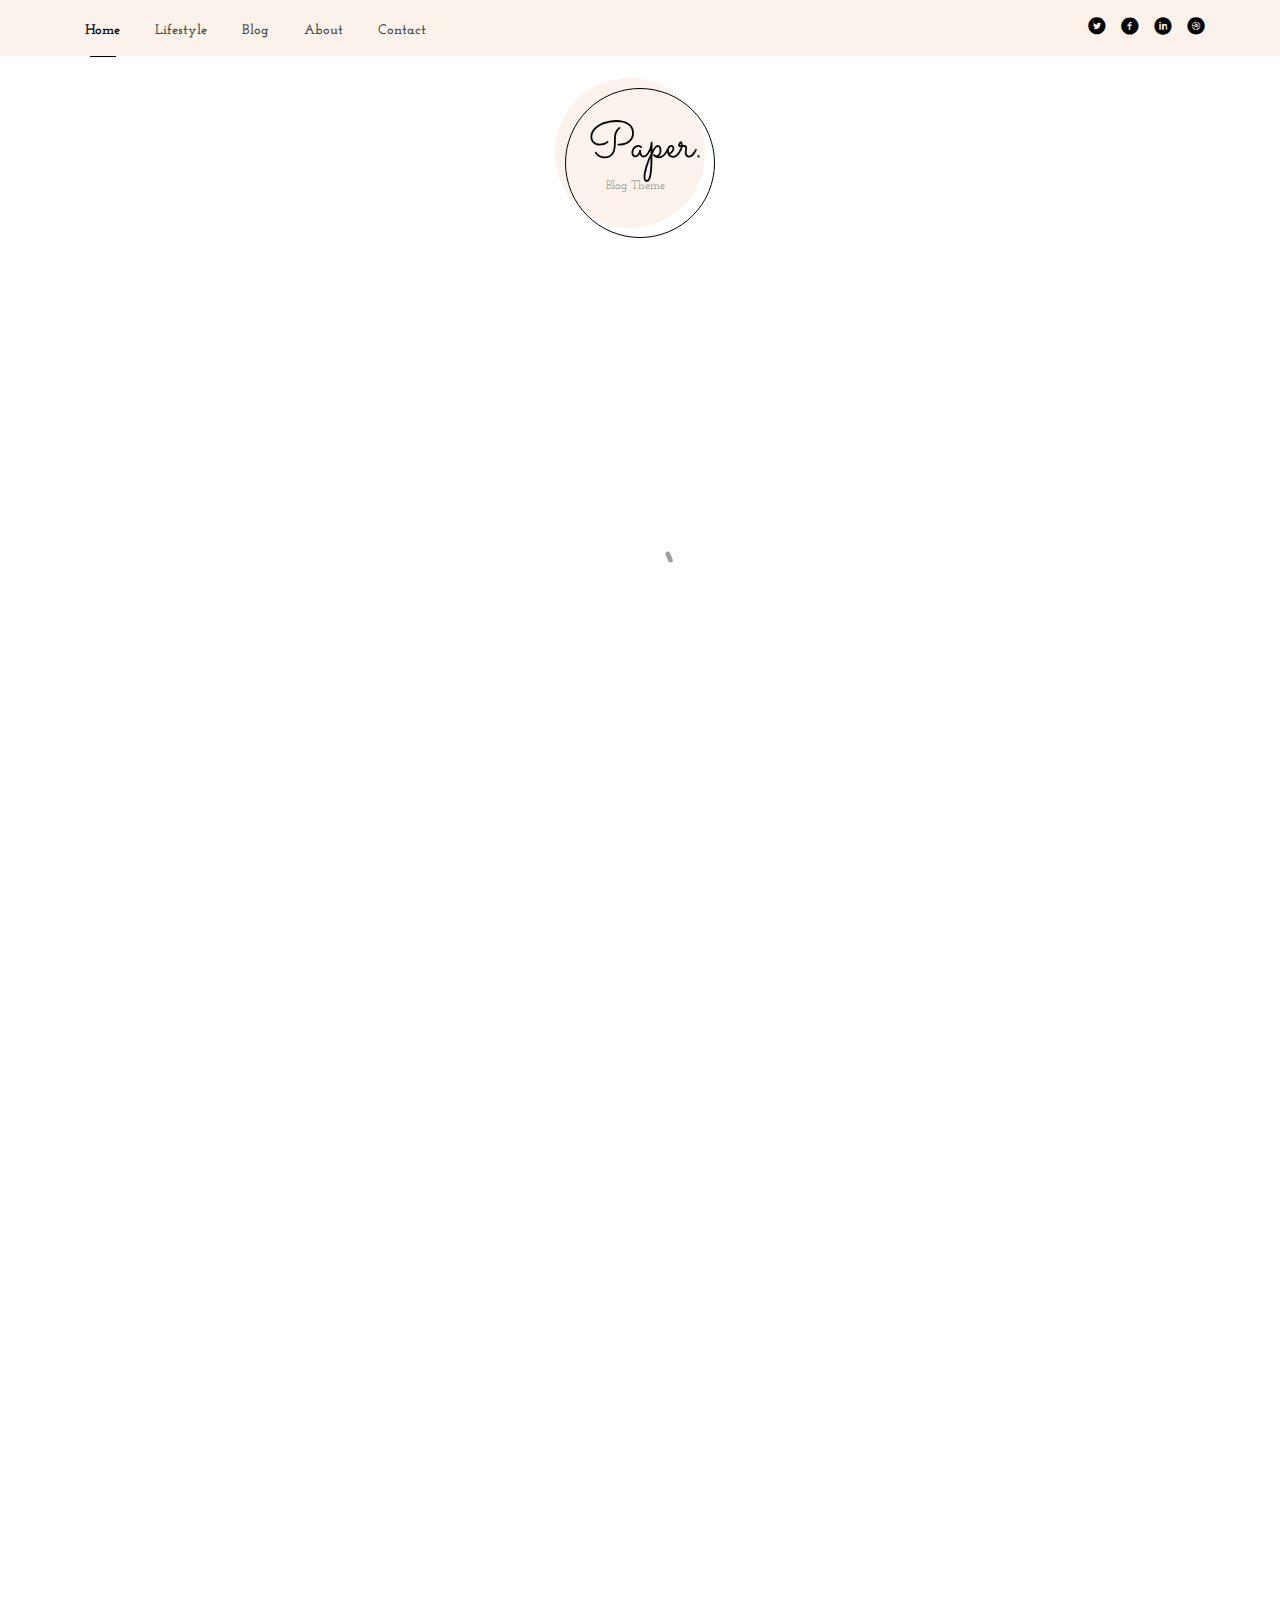
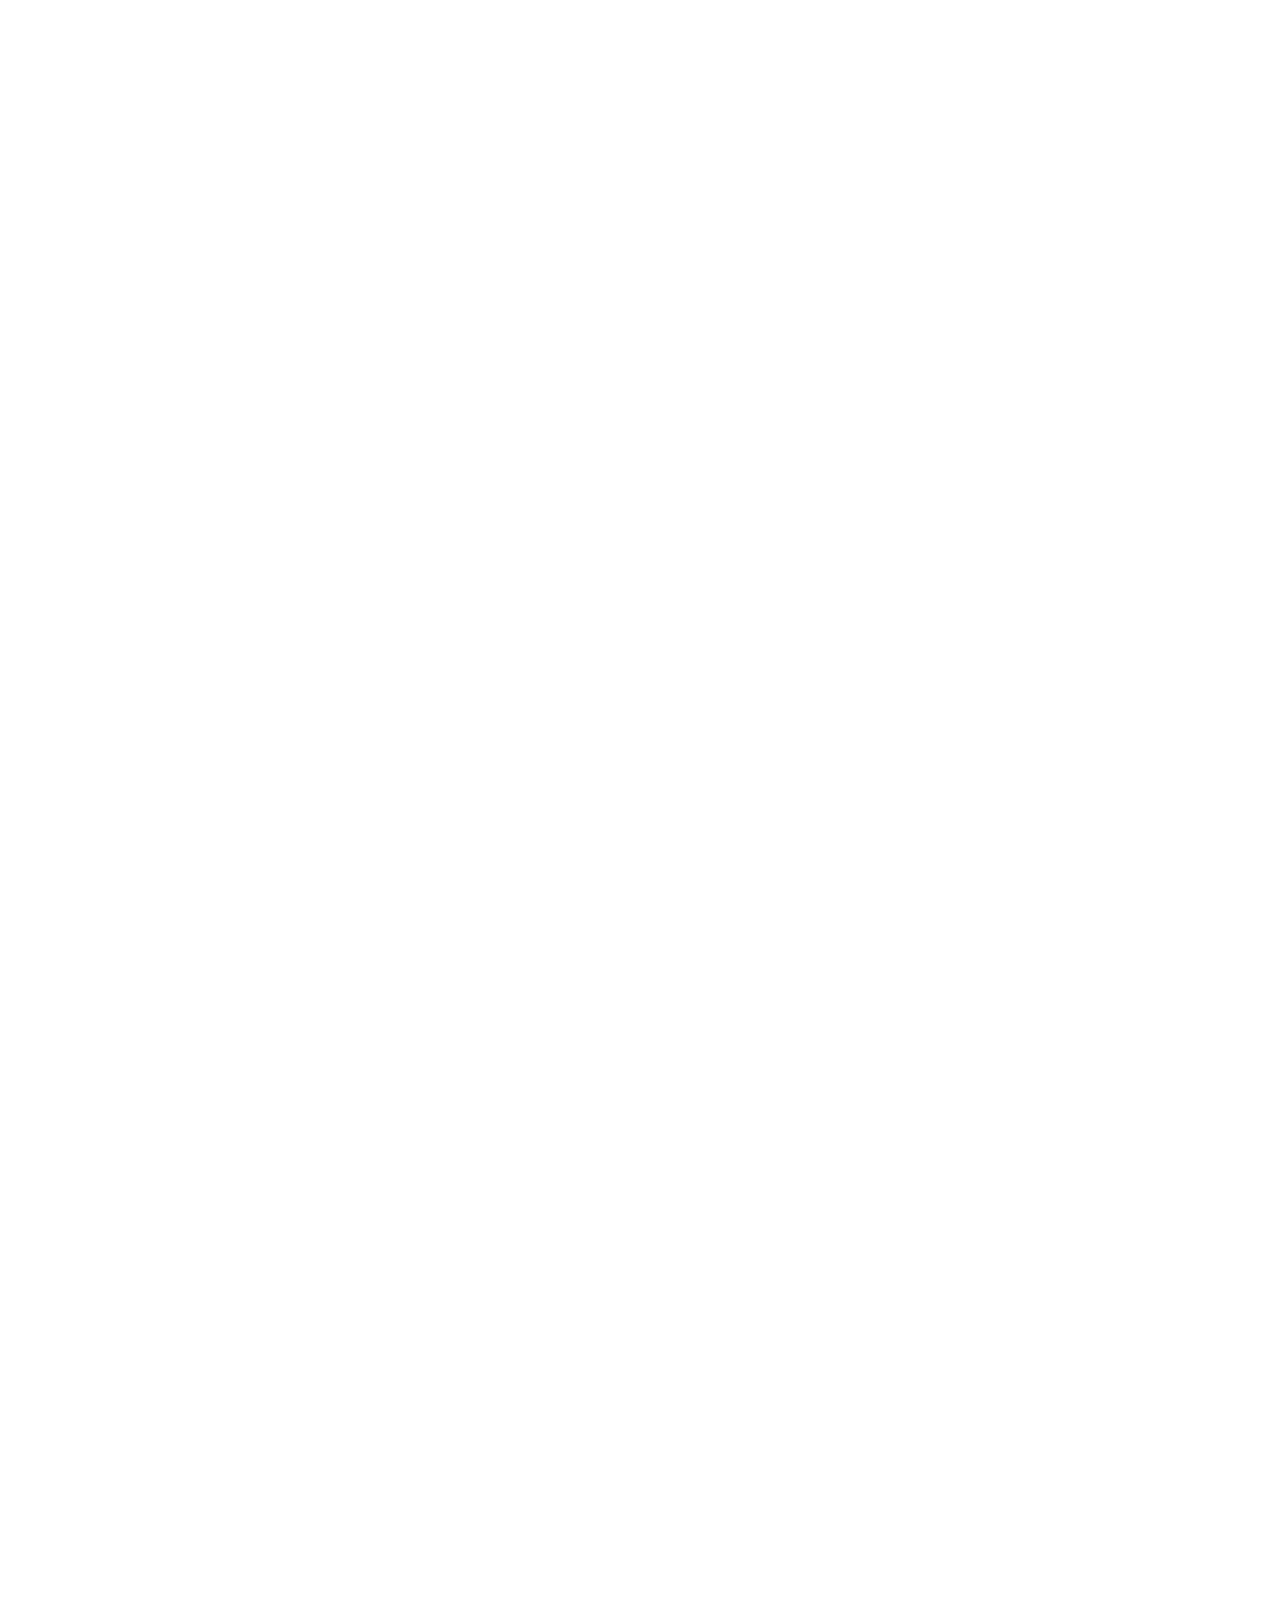
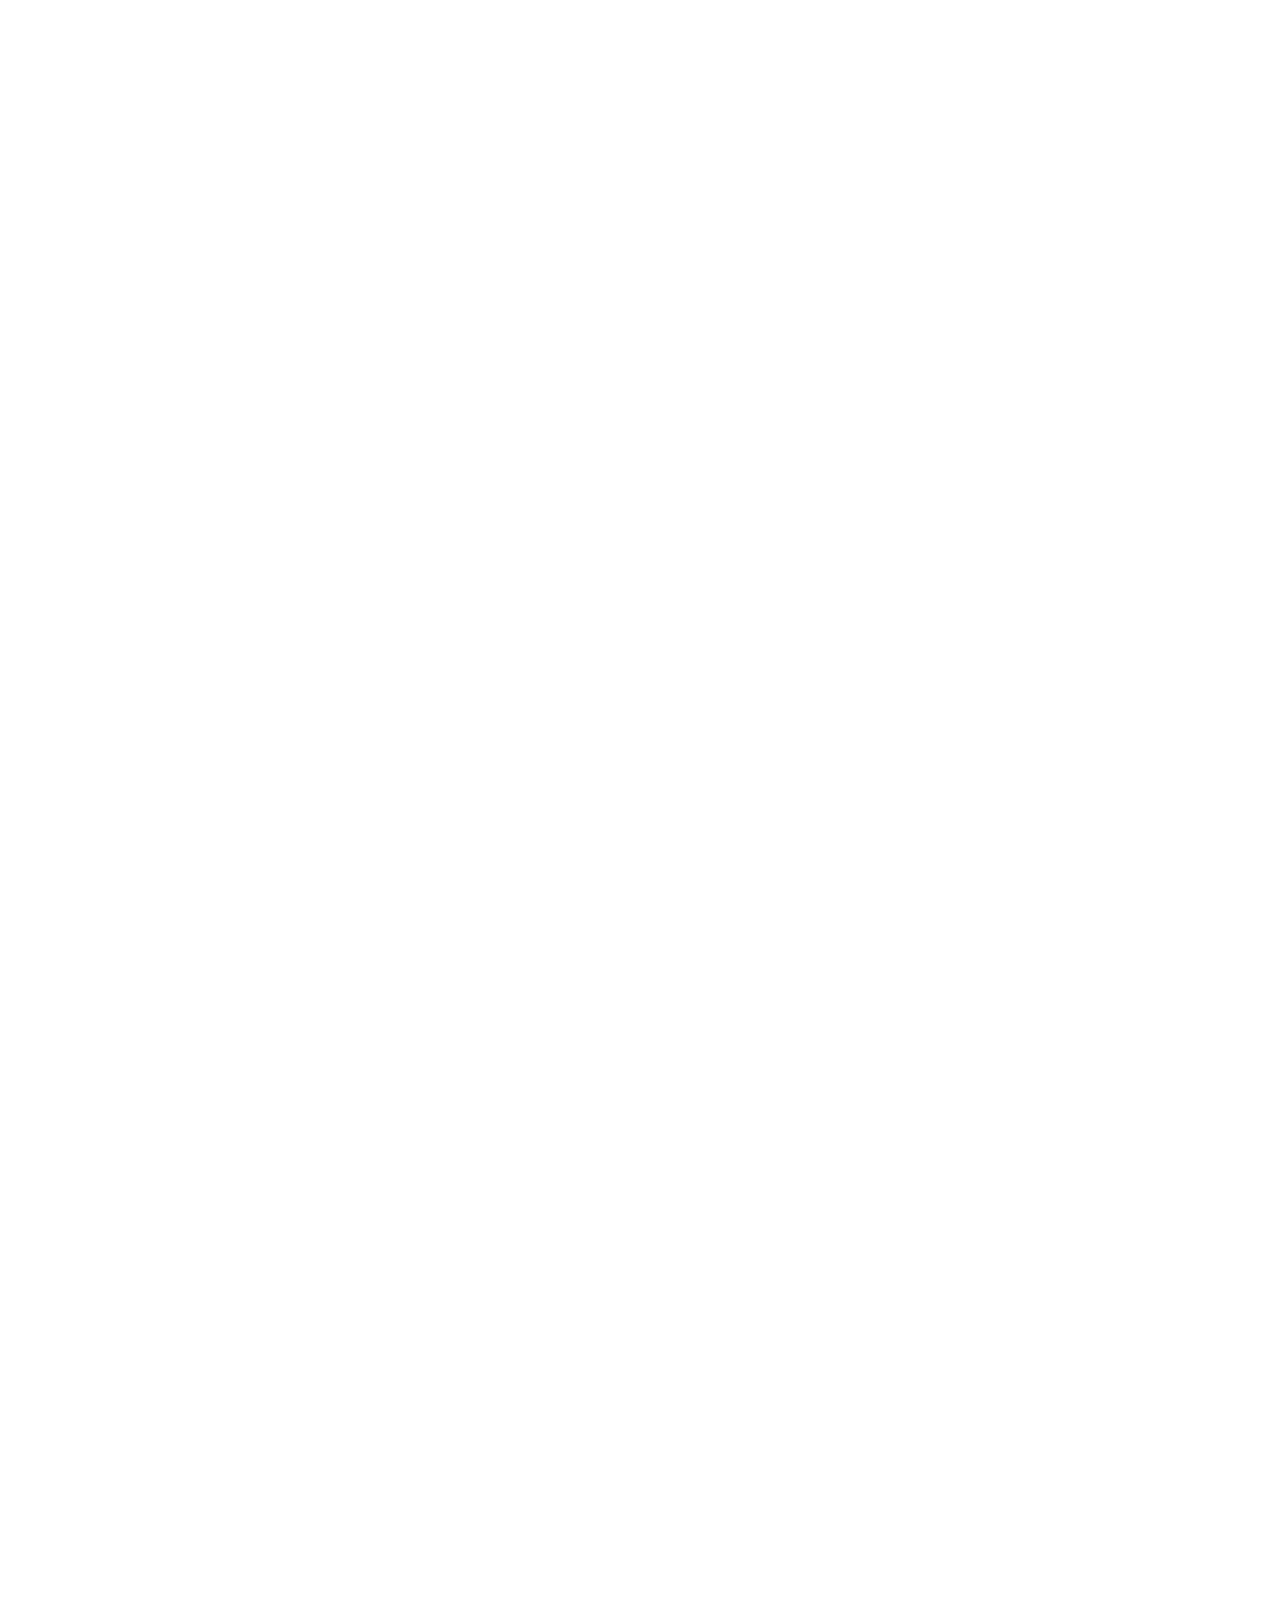
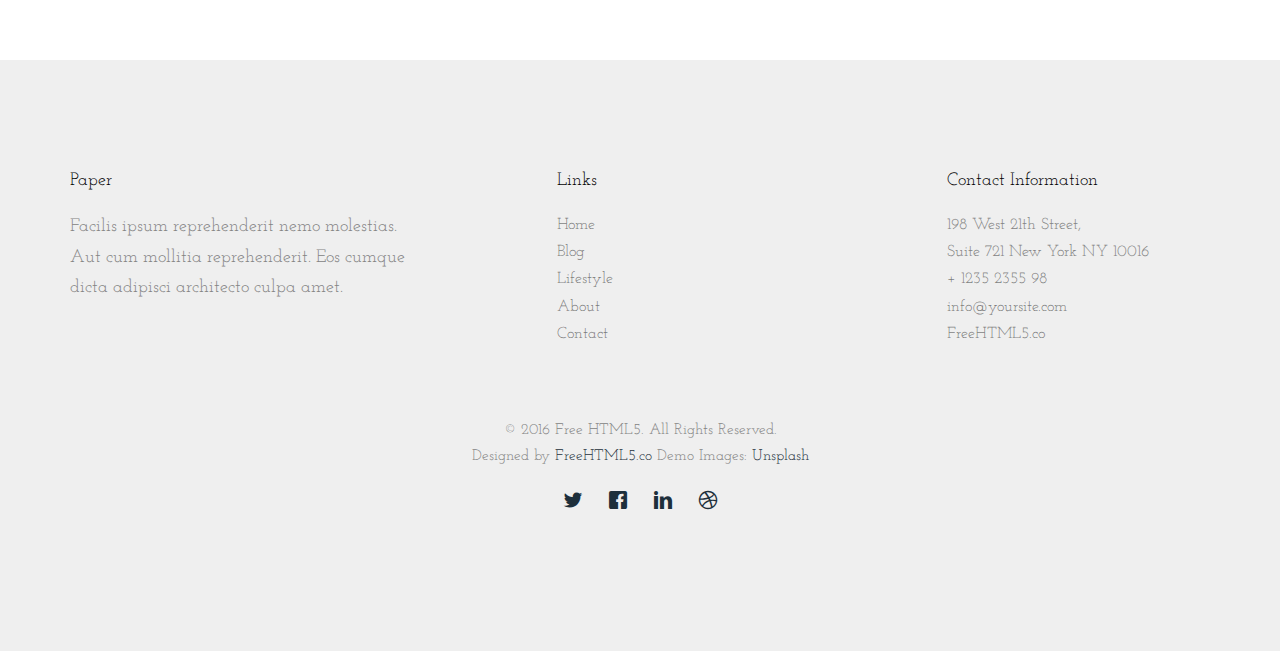
<file: paper/index.html>
<!DOCTYPE HTML>
<html>
	<head>
	<meta charset="utf-8">
	<meta http-equiv="X-UA-Compatible" content="IE=edge">
	<title>Paper &mdash; Free Website Template, Free HTML5 Template by freehtml5.co</title>
	<meta name="viewport" content="width=device-width, initial-scale=1">
	<meta name="description" content="Free HTML5 Website Template by freehtml5.co" />
	<meta name="keywords" content="free website templates, free html5, free template, free bootstrap, free website template, html5, css3, mobile first, responsive" />
	<meta name="author" content="freehtml5.co" />

	<!-- 
	//////////////////////////////////////////////////////

	FREE HTML5 TEMPLATE 
	DESIGNED & DEVELOPED by FreeHTML5.co
		
	Website: 		http://freehtml5.co/
	Email: 			info@freehtml5.co
	Twitter: 		http://twitter.com/fh5co
	Facebook: 		https://www.facebook.com/fh5co

	//////////////////////////////////////////////////////
	 -->

  	<!-- Facebook and Twitter integration -->
	<meta property="og:title" content=""/>
	<meta property="og:image" content=""/>
	<meta property="og:url" content=""/>
	<meta property="og:site_name" content=""/>
	<meta property="og:description" content=""/>
	<meta name="twitter:title" content="" />
	<meta name="twitter:image" content="" />
	<meta name="twitter:url" content="" />
	<meta name="twitter:card" content="" />

	<link href="https://fonts.googleapis.com/css?family=Josefin+Slab:400,600,700" rel="stylesheet">
	<link href="https://fonts.googleapis.com/css?family=Sacramento" rel="stylesheet">
	
	<!-- Animate.css -->
	<link rel="stylesheet" href="css/animate.css">
	<!-- Icomoon Icon Fonts-->
	<link rel="stylesheet" href="css/icomoon.css">
	<!-- Bootstrap  -->
	<link rel="stylesheet" href="css/bootstrap.css">

	<!-- Magnific Popup -->
	<link rel="stylesheet" href="css/magnific-popup.css">

	<!-- Flexslider  -->
	<link rel="stylesheet" href="css/flexslider.css">

	<!-- Theme style  -->
	<link rel="stylesheet" href="css/style.css">

	<!-- Modernizr JS -->
	<script src="js/modernizr-2.6.2.min.js"></script>
	<!-- FOR IE9 below -->
	<!--[if lt IE 9]>
	<script src="js/respond.min.js"></script>
	<![endif]-->

	</head>
	<body>
		
	<div class="fh5co-loader"></div>
	
	<div id="page">
	<nav class="fh5co-nav" role="navigation">
		<div class="container-fluid">
			<div class="row">
				<div class="top-menu">
					<div class="container">
						<div class="row">
							<div class="col-sm-7 text-left menu-1">
								<ul>
									<li class="active"><a href="index.html">Home</a></li>
									<li><a href="blog.html">Lifestyle</a></li>
									<li class="has-dropdown">
										<a href="blog.html">Blog</a>
										<ul class="dropdown">
											<li><a href="#">Web Design</a></li>
											<li><a href="#">eCommerce</a></li>
											<li><a href="#">Branding</a></li>
											<li><a href="#">API</a></li>
										</ul>
									</li>
									<li><a href="about.html">About</a></li>
									<li><a href="contact.html">Contact</a></li>
								</ul>
							</div>
							<div class="col-sm-5">
								<ul class="fh5co-social-icons">
									<li><a href="#"><i class="icon-twitter-with-circle"></i></a></li>
									<li><a href="#"><i class="icon-facebook-with-circle"></i></a></li>
									<li><a href="#"><i class="icon-linkedin-with-circle"></i></a></li>
									<li><a href="#"><i class="icon-dribbble-with-circle"></i></a></li>
								</ul>
							</div>
						</div>
					</div>
				</div>
			</div>
			<div class="row">
				<div class="col-xs-12 text-center menu-2">
					<div id="fh5co-logo">
						<h1>
							<a href="index.html">
							Paper<span>.</span>
							<small>Blog Theme</small>
							</a>
						</h1>
					</div>
				</div>
			</div>
		</div>
	</nav>

	<aside id="fh5co-hero">
		<div class="container">
			<div class="row">
				<div class="col-md-8">
					<div class="flexslider animate-box">
						<ul class="slides">
					   	<li style="background-image: url(images/img_bg_1.jpg);">
					   		<div class="overlay-gradient"></div>
					   		<div class="container-fluid">
					   			<div class="row">
						   			<div class="col-md-10 col-md-offset-1 slider-text">
						   				<div class="slider-text-inner">
						   					<h1>Not Every Project Needs To Be Perfect</h1>
												<h2>Free html5 templates Made by <a href="http://freehtml5.co/" target="_blank">freehtml5.co</a></h2>
												<p class="ct"><a href="#">Learn More <i class="icon-arrow-right"></i></a></p>
						   				</div>
						   			</div>
						   		</div>
					   		</div>
					   	</li>
					   	<li style="background-image: url(images/img_bg_2.jpg);">
					   		<div class="overlay-gradient"></div>
					   		<div class="container-fluid">
					   			<div class="row">
						   			<div class="col-md-10 col-md-offset-1 slider-text">
						   				<div class="slider-text-inner">
						   					<h1>Minimal &amp; Clean Blog WordPress</h1>
												<h2>Free html5 templates Made by <a href="http://freehtml5.co/" target="_blank">freehtml5.co</a></h2>
												<p class="ct"><a href="#">Learn More <i class="icon-arrow-right"></i></a></p>
						   				</div>
						   			</div>
						   		</div>
					   		</div>
					   	</li>
					   	<li style="background-image: url(images/img_bg_3.jpg);">
					   		<div class="overlay-gradient"></div>
					   		<div class="container-fluid">
					   			<div class="row">
						   			<div class="col-md-10 col-md-offset-1 slider-text">
						   				<div class="slider-text-inner">
						   					<h1>What Would You Like To Learn?</h1>
												<h2>Free html5 templates Made by <a href="http://freehtml5.co/" target="_blank">freehtml5.co</a></h2>
												<p class="ct"><a href="#">Learn More <i class="icon-arrow-right"></i></a></p>
						   				</div>
						   			</div>
						   		</div>
					   		</div>
					   	</li>		   	
					  	</ul>
				  	</div>
				</div>
				<div class="col-md-4">
					<a href="#" class="featured text-center animate-box" style="background-image: url(images/img_bg_3.jpg);">
						<div class="desc">
							<span class="date">Dec 25, 2016</span>
							<h3>Every Start has an End</h3>
							<span class="category">Inspirational</span>
						</div>
					</a>
					<a href="#" class="featured text-center animate-box" style="background-image: url(images/img_bg_2.jpg);">
						<div class="desc">
							<span class="date">Dec 25, 2016</span>
							<h3>Most Beautiful Website in 2016</h3>
							<span class="category">Inspirational</span>
						</div>
					</a>
				</div>
			</div>
		</div>
	</aside>

	<div id="fh5co-blog-popular">
		<div class="container">
			<div class="row animate-box">
				<div class="col-md-12 col-md-offset-0 text-center fh5co-heading">
					<h2><span>Popular Post</span></h2>
				</div>
			</div>
			<div class="row">
				<div class="col-md-3">
					<div class="fh5co-blog animate-box">
						<a href="#"><img class="img-responsive" src="images/blog-1.jpg" alt=""></a>
						<div class="blog-text">
							<h3><a href="#">Conquer The World</a></h3>
						</div> 
					</div>
				</div>
				<div class="col-md-3">
					<div class="fh5co-blog animate-box">
						<a href="#"><img class="img-responsive" src="images/blog-2.jpg" alt=""></a>
						<div class="blog-text">
							<h3><a href="#">List Minimal Design</a></h3>
						</div> 
					</div>
				</div>
				<div class="col-md-3">
					<div class="fh5co-blog animate-box">
						<a href="#"><img class="img-responsive" src="images/blog-1.jpg" alt=""></a>
						<div class="blog-text">
							<h3><a href="#">Modeling Spotted</a></h3>
						</div> 
					</div>
				</div>
				<div class="col-md-3">
					<div class="fh5co-blog animate-box">
						<a href="#"><img class="img-responsive" src="images/blog-2.jpg" alt=""></a>
						<div class="blog-text">
							<h3><a href="#">Around The World</a></h3>
						</div> 
					</div>
				</div>
			</div>
		</div>
	</div>

	<div id="fh5co-content">
		<div class="container">
			<div class="row">
				<div class="col-md-9 col-padded-right">
					<div class="row">
						<div class="col-md-12">
							<div class="fh5co-blog animate-box">
								<div class="title title-pin text-center">
									<span class="posted-on">Nov. 15th 2016</span>
									<h3><a href="#">Modeling &amp; Stylist in USA</a></h3>
									<span class="category">Lifestyle</span>
								</div>
								<a href="#"><img class="img-responsive" src="images/blog-1.jpg" alt=""></a>
								<div class="blog-text text-center">
									<p>Far far away, behind the word mountains, far from the countries Vokalia and Consonantia, there live the blind texts. Dignissimos asperiores vitae velit veniam totam fuga molestias accusamus alias autem provident. Odit ab aliquam dolor eius. Dignissimos asperiores vitae velit veniam totam fuga molestias accusamus alias autem provident. Odit ab aliquam dolor eius.</p>
									<ul class="fh5co-social-icons">
										<li>Share:</li>
										<li><a href="#"><i class="icon-twitter-with-circle"></i></a></li>
										<li><a href="#"><i class="icon-facebook-with-circle"></i></a></li>
										<li><a href="#"><i class="icon-linkedin-with-circle"></i></a></li>
										<li><a href="#"><i class="icon-dribbble-with-circle"></i></a></li>
									</ul>
								</div> 
							</div>
						</div>
						<div class="col-md-6">
							<div class="fh5co-blog animate-box">
								<div class="title text-center">
									<span class="posted-on">Nov. 15th 2016</span>
									<h3><a href="#">Modeling &amp; Stylist in USA</a></h3>
									<span class="category">Lifestyle</span>
								</div>
								<a href="#"><img class="img-responsive" src="images/blog-2.jpg" alt=""></a>
								<div class="blog-text text-center">
									<p>Far far away, behind the word mountains, far from the countries Vokalia and Consonantia, there live the blind texts.</p>
									<ul class="fh5co-social-icons">
										<li>Share:</li>
										<li><a href="#"><i class="icon-twitter-with-circle"></i></a></li>
										<li><a href="#"><i class="icon-facebook-with-circle"></i></a></li>
										<li><a href="#"><i class="icon-linkedin-with-circle"></i></a></li>
										<li><a href="#"><i class="icon-dribbble-with-circle"></i></a></li>
									</ul>
								</div> 
							</div>
						</div>
						<div class="col-md-6">
							<div class="fh5co-blog animate-box">
								<div class="title text-center">
									<span class="posted-on">Nov. 15th 2016</span>
									<h3><a href="#">Modeling &amp; Stylist in USA</a></h3>
									<span class="category">Lifestyle</span>
								</div>
								<a href="#"><img class="img-responsive" src="images/blog-1.jpg" alt=""></a>
								<div class="blog-text text-center">
									<p>Far far away, behind the word mountains, far from the countries Vokalia and Consonantia, there live the blind texts.</p>
									<ul class="fh5co-social-icons">
										<li>Share:</li>
										<li><a href="#"><i class="icon-twitter-with-circle"></i></a></li>
										<li><a href="#"><i class="icon-facebook-with-circle"></i></a></li>
										<li><a href="#"><i class="icon-linkedin-with-circle"></i></a></li>
										<li><a href="#"><i class="icon-dribbble-with-circle"></i></a></li>
									</ul>
								</div> 
							</div>
						</div>
						<div class="col-md-6">
							<div class="fh5co-blog animate-box">
								<div class="title text-center">
									<span class="posted-on">Nov. 15th 2016</span>
									<h3><a href="#">Modeling &amp; Stylist in USA</a></h3>
									<span class="category">Lifestyle</span>
								</div>
								<a href="#"><img class="img-responsive" src="images/blog-2.jpg" alt=""></a>
								<div class="blog-text text-center">
									<p>Far far away, behind the word mountains, far from the countries Vokalia and Consonantia, there live the blind texts.</p>
									<ul class="fh5co-social-icons">
										<li>Share:</li>
										<li><a href="#"><i class="icon-twitter-with-circle"></i></a></li>
										<li><a href="#"><i class="icon-facebook-with-circle"></i></a></li>
										<li><a href="#"><i class="icon-linkedin-with-circle"></i></a></li>
										<li><a href="#"><i class="icon-dribbble-with-circle"></i></a></li>
									</ul>
								</div> 
							</div>
						</div>
						<div class="col-md-6">
							<div class="fh5co-blog animate-box">
								<div class="title text-center">
									<span class="posted-on">Nov. 15th 2016</span>
									<h3><a href="#">Modeling &amp; Stylist in USA</a></h3>
									<span class="category">Lifestyle</span>
								</div>
								<a href="#"><img class="img-responsive" src="images/blog-1.jpg" alt=""></a>
								<div class="blog-text text-center">
									<p>Far far away, behind the word mountains, far from the countries Vokalia and Consonantia, there live the blind texts.</p>
									<ul class="fh5co-social-icons">
										<li>Share:</li>
										<li><a href="#"><i class="icon-twitter-with-circle"></i></a></li>
										<li><a href="#"><i class="icon-facebook-with-circle"></i></a></li>
										<li><a href="#"><i class="icon-linkedin-with-circle"></i></a></li>
										<li><a href="#"><i class="icon-dribbble-with-circle"></i></a></li>
									</ul>
								</div> 
							</div>
						</div>
					</div>
				</div>
				
				<aside id="sidebar">
					<div class="col-md-3">
						<div class="side animate-box">
							<div class="col-md-12 col-md-offset-0 text-center fh5co-heading fh5co-heading-sidebar">
								<h2><span>About Me</span></h2>
							</div>
							<div class="fh5co-staff">
								<img src="images/user-2.jpg" alt="Free HTML5 Templates by FreeHTML5.co">
								<h3>Jean Smith</h3>
								<strong class="role">CEO, Founder</strong>
								<p>Quos quia provident conse culpa facere ratione maxime commodi voluptates id repellat velit eaque aspernatur expedita.</p>
								<ul class="fh5co-social-icons">
									<li><a href="#"><i class="icon-facebook"></i></a></li>
									<li><a href="#"><i class="icon-twitter"></i></a></li>
									<li><a href="#"><i class="icon-dribbble"></i></a></li>
									<li><a href="#"><i class="icon-github"></i></a></li>
								</ul>
							</div>
						</div>
						<div class="side animate-box">
							<div class="col-md-12 col-md-offset-0 text-center fh5co-heading fh5co-heading-sidebar">
								<h2><span>Latest Posts</span></h2>
							</div>
							<div class="blog-entry">
								<a href="#">
									<img src="images/blog-1.jpg" class="img-responsive" alt="">
									<div class="desc">
										<span class="date">Dec. 25, 2016</span>
										<h3>Most Beautiful Site in 2016</h3>
									</div>
								</a>
							</div>
							<div class="blog-entry">
								<a href="#">
									<img src="images/blog-2.jpg" class="img-responsive" alt="">
									<div class="desc">
										<span class="date">Dec. 25, 2016</span>
										<h3>Most Beautiful Site in 2016</h3>
									</div>
								</a>
							</div>
							<div class="blog-entry">
								<a href="#">
									<img src="images/blog-1.jpg" class="img-responsive" alt="">
									<div class="desc">
										<span class="date">Dec. 25, 2016</span>
										<h3>Most Beautiful Site in 2016</h3>
									</div>
								</a>
							</div>
						</div>
						<div class="side animate-box">
							<div class="col-md-12 col-md-offset-0 text-center fh5co-heading fh5co-heading-sidebar">
								<h2><span>Category</span></h2>
							</div>
							<ul class="category">
								<li><a href="#"><i class="icon-check"></i>Lifestyle</a></li>
								<li><a href="#"><i class="icon-check"></i>Web Development</a></li>
								<li><a href="#"><i class="icon-check"></i>Web Design</a></li>
								<li><a href="#"><i class="icon-check"></i>Nature</a></li>
								<li><a href="#"><i class="icon-check"></i>Life</a></li>
								<li><a href="#"><i class="icon-check"></i>Entertainment</a></li>
							</ul>
						</div>
						<div class="side animate-box">
							<div class="col-md-12 col-md-offset-0 text-center fh5co-heading fh5co-heading-sidebar">
								<h2><span>Intagram</span></h2>
							</div>
							<div class="row">
								<div class="col-md-12">
									<div class="insta" style="background-image: url(images/insta-1.jpg);">
										
									</div>
								</div>
							</div>
						</div>
					</div>
				</aside>

			</div>
		</div>
	</div>

	<div id="fh5co-instagram">
		<div class="container">
			<div class="row animate-box">
				<div class="col-md-12 col-md-offset-0 text-center fh5co-heading">
					<h2><span>Instagram Posts</span></h2>
				</div>
			</div>
		</div>
		<div class="row">
			<div class="col-md-3 nopadding animate-box" data-animate-effect="fadeIn">
				<div class="insta" style="background-image: url(images/insta-1.jpg);"></div>
			</div>
			<div class="col-md-3 nopadding animate-box" data-animate-effect="fadeIn">
				<div class="insta" style="background-image: url(images/insta-2.jpg);"></div>
			</div>
			<div class="col-md-3 nopadding animate-box" data-animate-effect="fadeIn">
				<div class="insta" style="background-image: url(images/insta-3.jpg);"></div>
			</div>
			<div class="col-md-3 nopadding animate-box" data-animate-effect="fadeIn">
				<div class="insta" style="background-image: url(images/insta-4.jpg);"></div>
			</div>
		</div>
	</div>

	<footer id="fh5co-footer" role="contentinfo">
		<div class="container">
			<div class="row row-pb-md">
				<div class="col-md-4 fh5co-widget">
					<h4>Paper</h4>
					<p>Facilis ipsum reprehenderit nemo molestias. Aut cum mollitia reprehenderit. Eos cumque dicta adipisci architecto culpa amet.</p>
				</div>
				<div class="col-md-4 col-md-push-1">
					<h4>Links</h4>
					<ul class="fh5co-footer-links">
						<li><a href="#">Home</a></li>
						<li><a href="#">Blog</a></li>
						<li><a href="#">Lifestyle</a></li>
						<li><a href="#">About</a></li>
						<li><a href="#">Contact</a></li>
					</ul>
				</div>

				<div class="col-md-4 col-md-push-1">
					<h4>Contact Information</h4>
					<ul class="fh5co-footer-links">
						<li>198 West 21th Street, <br> Suite 721 New York NY 10016</li>
						<li><a href="tel://1234567920">+ 1235 2355 98</a></li>
						<li><a href="mailto:info@yoursite.com">info@yoursite.com</a></li>
						<li><a href="http://freehtml5.co">FreeHTML5.co</a></li>
					</ul>
				</div>

			</div>

			<div class="row copyright">
				<div class="col-md-12 text-center">
					<p>
						<small class="block">&copy; 2016 Free HTML5. All Rights Reserved.</small> 
						<small class="block">Designed by <a href="http://freehtml5.co/" target="_blank">FreeHTML5.co</a> Demo Images: <a href="http://unsplash.co/" target="_blank">Unsplash</a></small>
					</p>
					<p>
						<ul class="fh5co-social-icons">
							<li><a href="#"><i class="icon-twitter"></i></a></li>
							<li><a href="#"><i class="icon-facebook"></i></a></li>
							<li><a href="#"><i class="icon-linkedin"></i></a></li>
							<li><a href="#"><i class="icon-dribbble"></i></a></li>
						</ul>
					</p>
				</div>
			</div>

		</div>
	</footer>
	</div>

	<div class="gototop js-top">
		<a href="#" class="js-gotop"><i class="icon-arrow-up"></i></a>
	</div>
	
	<!-- jQuery -->
	<script src="js/jquery.min.js"></script>
	<!-- jQuery Easing -->
	<script src="js/jquery.easing.1.3.js"></script>
	<!-- Bootstrap -->
	<script src="js/bootstrap.min.js"></script>
	<!-- Waypoints -->
	<script src="js/jquery.waypoints.min.js"></script>
	<!-- Flexslider -->
	<script src="js/jquery.flexslider-min.js"></script>
	<!-- Magnific Popup -->
	<script src="js/jquery.magnific-popup.min.js"></script>
	<script src="js/magnific-popup-options.js"></script>
	<!-- Main -->
	<script src="js/main.js"></script>

	</body>
</html>
</file>
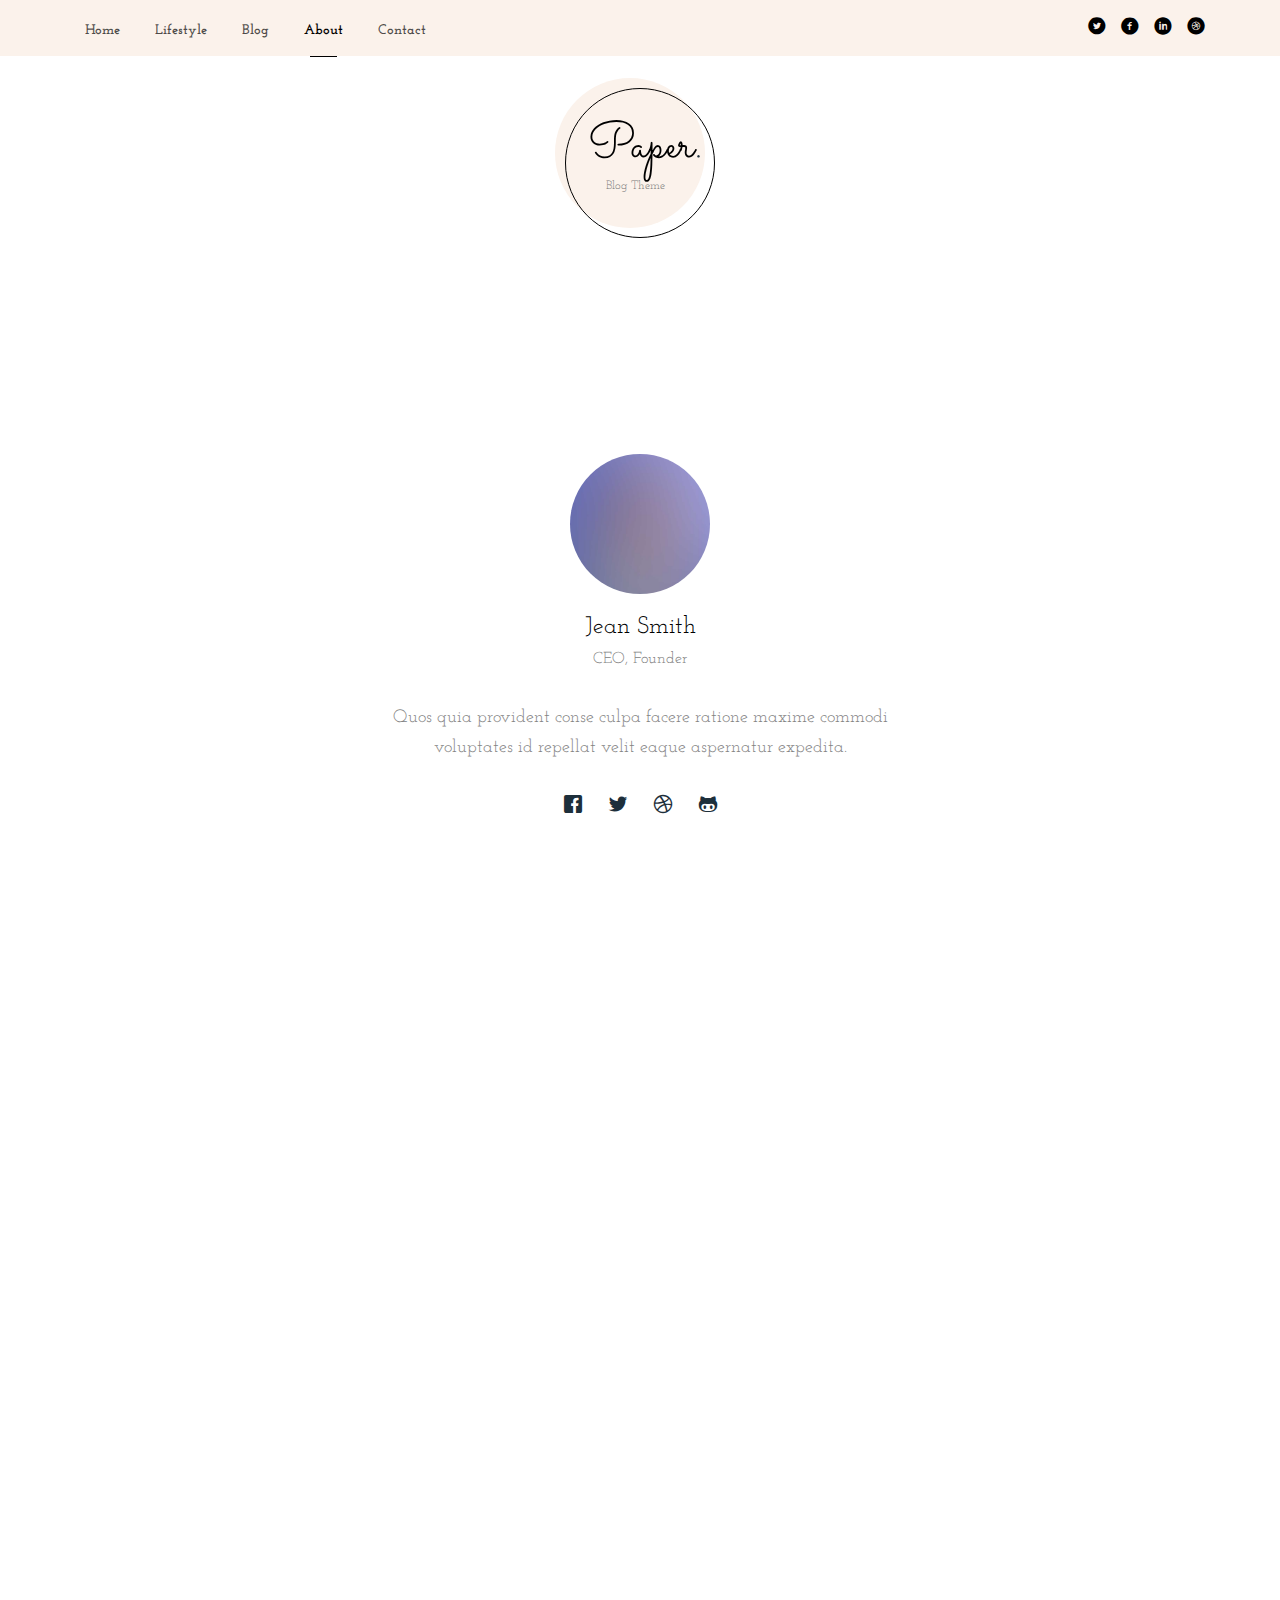
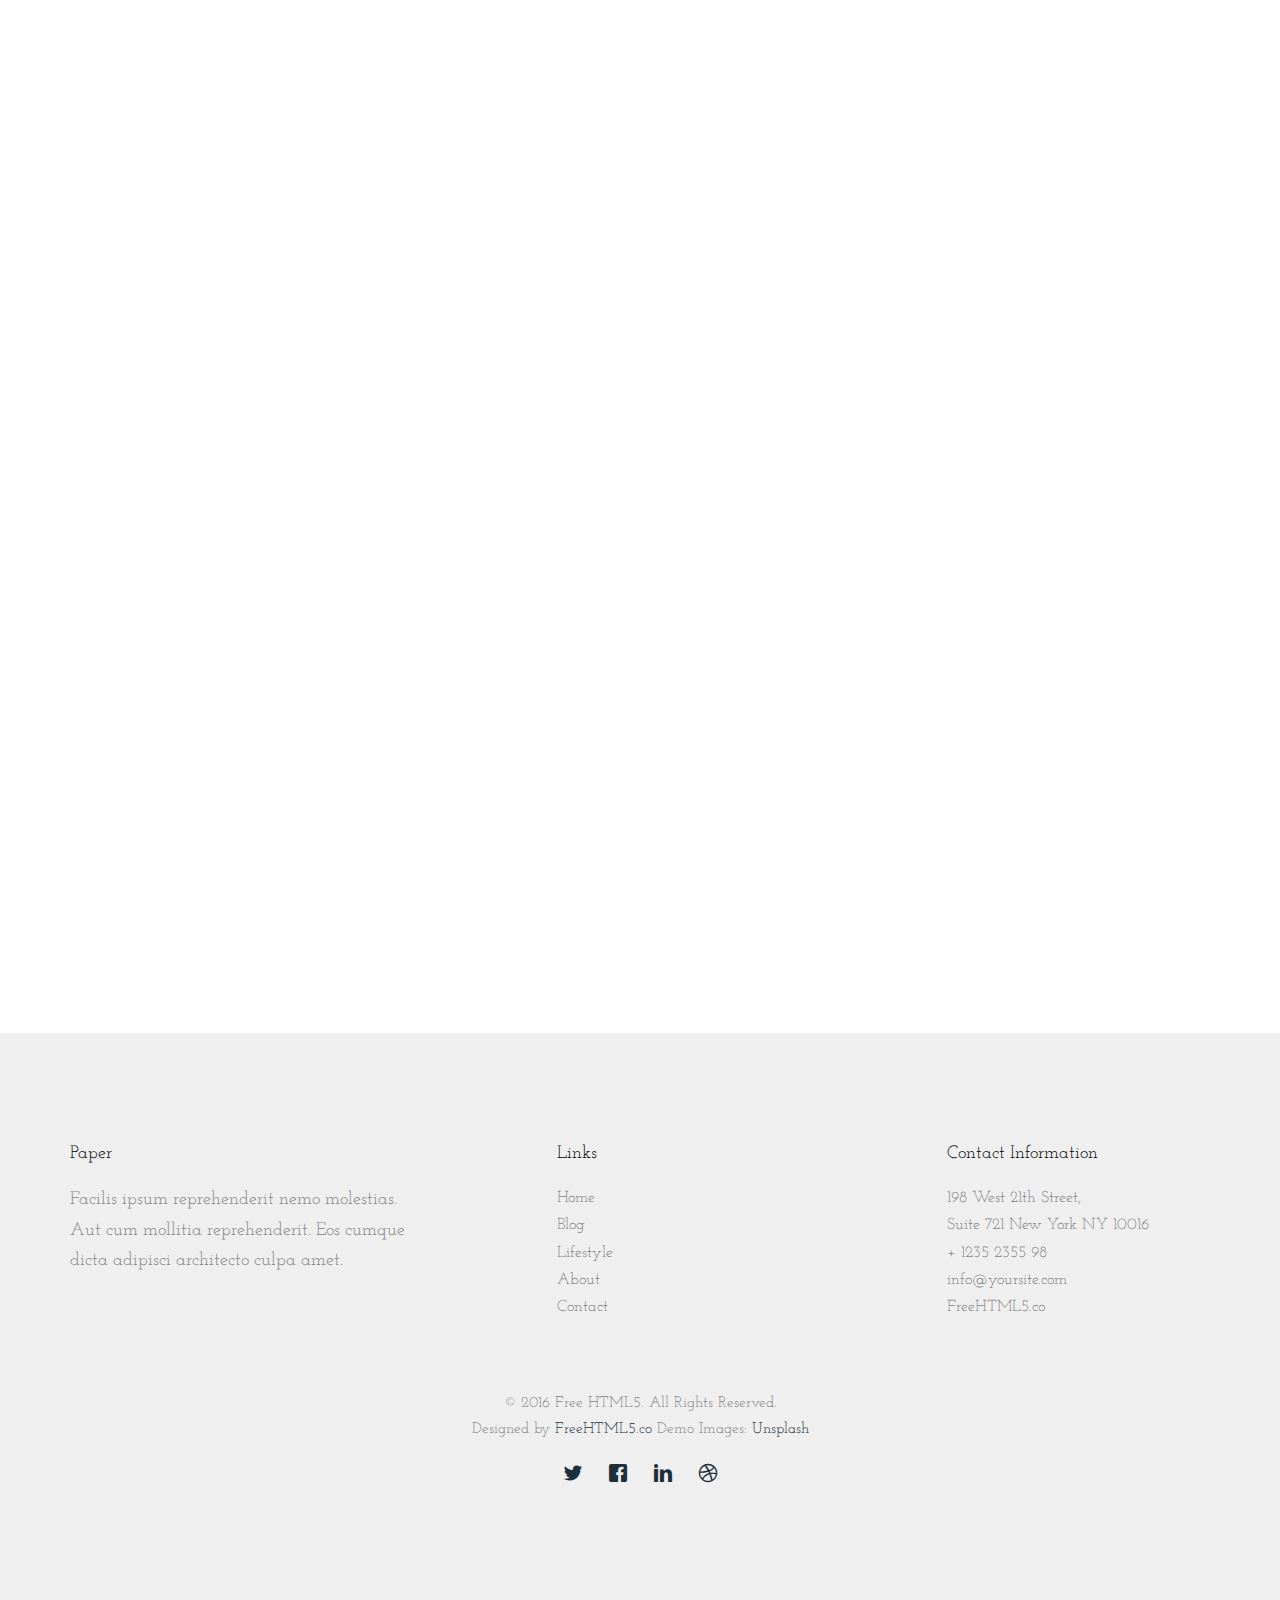
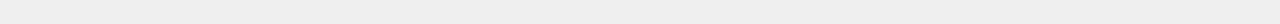
<file: paper/about.html>
<!DOCTYPE HTML>
<html>
	<head>
	<meta charset="utf-8">
	<meta http-equiv="X-UA-Compatible" content="IE=edge">
	<title>Paper &mdash; Free Website Template, Free HTML5 Template by freehtml5.co</title>
	<meta name="viewport" content="width=device-width, initial-scale=1">
	<meta name="description" content="Free HTML5 Website Template by freehtml5.co" />
	<meta name="keywords" content="free website templates, free html5, free template, free bootstrap, free website template, html5, css3, mobile first, responsive" />
	<meta name="author" content="freehtml5.co" />

	<!-- 
	//////////////////////////////////////////////////////

	FREE HTML5 TEMPLATE 
	DESIGNED & DEVELOPED by FreeHTML5.co
		
	Website: 		http://freehtml5.co/
	Email: 			info@freehtml5.co
	Twitter: 		http://twitter.com/fh5co
	Facebook: 		https://www.facebook.com/fh5co

	//////////////////////////////////////////////////////
	 -->

  	<!-- Facebook and Twitter integration -->
	<meta property="og:title" content=""/>
	<meta property="og:image" content=""/>
	<meta property="og:url" content=""/>
	<meta property="og:site_name" content=""/>
	<meta property="og:description" content=""/>
	<meta name="twitter:title" content="" />
	<meta name="twitter:image" content="" />
	<meta name="twitter:url" content="" />
	<meta name="twitter:card" content="" />

	<link href="https://fonts.googleapis.com/css?family=Josefin+Slab:400,600,700" rel="stylesheet">
	<link href="https://fonts.googleapis.com/css?family=Sacramento" rel="stylesheet">
	
	<!-- Animate.css -->
	<link rel="stylesheet" href="css/animate.css">
	<!-- Icomoon Icon Fonts-->
	<link rel="stylesheet" href="css/icomoon.css">
	<!-- Bootstrap  -->
	<link rel="stylesheet" href="css/bootstrap.css">

	<!-- Magnific Popup -->
	<link rel="stylesheet" href="css/magnific-popup.css">

	<!-- Flexslider  -->
	<link rel="stylesheet" href="css/flexslider.css">

	<!-- Theme style  -->
	<link rel="stylesheet" href="css/style.css">

	<!-- Modernizr JS -->
	<script src="js/modernizr-2.6.2.min.js"></script>
	<!-- FOR IE9 below -->
	<!--[if lt IE 9]>
	<script src="js/respond.min.js"></script>
	<![endif]-->

	</head>
	<body>
		
	<div class="fh5co-loader"></div>
	
	<div id="page">
	<nav class="fh5co-nav" role="navigation">
		<div class="container-fluid">
			<div class="row">
				<div class="top-menu">
					<div class="container">
						<div class="row">
							<div class="col-sm-7 text-left menu-1">
								<ul>
									<li><a href="index.html">Home</a></li>
									<li><a href="blog.html">Lifestyle</a></li>
									<li class="has-dropdown">
										<a href="blog.html">Blog</a>
										<ul class="dropdown">
											<li><a href="#">Web Design</a></li>
											<li><a href="#">eCommerce</a></li>
											<li><a href="#">Branding</a></li>
											<li><a href="#">API</a></li>
										</ul>
									</li>
									<li class="active"><a href="about.html">About</a></li>
									<li><a href="contact.html">Contact</a></li>
								</ul>
							</div>
							<div class="col-sm-5">
								<ul class="fh5co-social-icons">
									<li><a href="#"><i class="icon-twitter-with-circle"></i></a></li>
									<li><a href="#"><i class="icon-facebook-with-circle"></i></a></li>
									<li><a href="#"><i class="icon-linkedin-with-circle"></i></a></li>
									<li><a href="#"><i class="icon-dribbble-with-circle"></i></a></li>
								</ul>
							</div>
						</div>
					</div>
				</div>
			</div>
			<div class="row">
				<div class="col-xs-12 text-center menu-2">
					<div id="fh5co-logo">
						<h1>
							<a href="index.html">
							Paper<span>.</span>
							<small>Blog Theme</small>
							</a>
						</h1>
					</div>
				</div>
			</div>
		</div>
	</nav>

	<div id="fh5co-content" class="fh5co-no-pd-top">
		<div class="container">
			<div class="row animate-box">
				<div class="col-md-6 col-md-offset-3 text-center fh5co-heading">
					<h2><span>About Us</span></h2>
				</div>
			</div>
			<div class="row">
				<div class="col-md-6 col-md-offset-3">
					<div class="fh5co-staff">
						<img src="images/user-2.jpg" alt="Free HTML5 Templates by FreeHTML5.co">
						<h3>Jean Smith</h3>
						<strong class="role">CEO, Founder</strong>
						<p>Quos quia provident conse culpa facere ratione maxime commodi voluptates id repellat velit eaque aspernatur expedita.</p>
						<ul class="fh5co-social-icons">
							<li><a href="#"><i class="icon-facebook"></i></a></li>
							<li><a href="#"><i class="icon-twitter"></i></a></li>
							<li><a href="#"><i class="icon-dribbble"></i></a></li>
							<li><a href="#"><i class="icon-github"></i></a></li>
						</ul>
					</div>
				</div>
			</div>
		</div>
	</div>
	<div id="fh5co-blog">
		<div class="container">
			<div class="row animate-box">
				<div class="col-md-12 col-md-offset-0 text-center fh5co-heading">
					<h2><span>My Posts</span></h2>
				</div>
			</div>
			<div class="row">
				<div class="col-md-4">
					<div class="fh5co-blog animate-box">
						<div class="title text-center">
							<span class="posted-on">Nov. 15th 2016</span>
							<h3><a href="#">Modeling &amp; Stylist in USA</a></h3>
							<span class="category">Lifestyle</span>
						</div>
						<a href="#"><img class="img-responsive" src="images/blog-2.jpg" alt=""></a>
						<div class="blog-text text-center">
							<p>Far far away, behind the word mountains, far from the countries Vokalia and Consonantia, there live the blind texts.</p>
							<ul class="fh5co-social-icons">
								<li>Share:</li>
								<li><a href="#"><i class="icon-twitter-with-circle"></i></a></li>
								<li><a href="#"><i class="icon-facebook-with-circle"></i></a></li>
								<li><a href="#"><i class="icon-linkedin-with-circle"></i></a></li>
								<li><a href="#"><i class="icon-dribbble-with-circle"></i></a></li>
							</ul>
						</div> 
					</div>
				</div>
				<div class="col-md-4">
					<div class="fh5co-blog animate-box">
						<div class="title text-center">
							<span class="posted-on">Nov. 15th 2016</span>
							<h3><a href="#">Modeling &amp; Stylist in USA</a></h3>
							<span class="category">Lifestyle</span>
						</div>
						<a href="#"><img class="img-responsive" src="images/blog-1.jpg" alt=""></a>
						<div class="blog-text text-center">
							<p>Far far away, behind the word mountains, far from the countries Vokalia and Consonantia, there live the blind texts.</p>
							<ul class="fh5co-social-icons">
								<li>Share:</li>
								<li><a href="#"><i class="icon-twitter-with-circle"></i></a></li>
								<li><a href="#"><i class="icon-facebook-with-circle"></i></a></li>
								<li><a href="#"><i class="icon-linkedin-with-circle"></i></a></li>
								<li><a href="#"><i class="icon-dribbble-with-circle"></i></a></li>
							</ul>
						</div> 
					</div>
				</div>
				<div class="col-md-4">
					<div class="fh5co-blog animate-box">
						<div class="title text-center">
							<span class="posted-on">Nov. 15th 2016</span>
							<h3><a href="#">Modeling &amp; Stylist in USA</a></h3>
							<span class="category">Lifestyle</span>
						</div>
						<a href="#"><img class="img-responsive" src="images/blog-2.jpg" alt=""></a>
						<div class="blog-text text-center">
							<p>Far far away, behind the word mountains, far from the countries Vokalia and Consonantia, there live the blind texts.</p>
							<ul class="fh5co-social-icons">
								<li>Share:</li>
								<li><a href="#"><i class="icon-twitter-with-circle"></i></a></li>
								<li><a href="#"><i class="icon-facebook-with-circle"></i></a></li>
								<li><a href="#"><i class="icon-linkedin-with-circle"></i></a></li>
								<li><a href="#"><i class="icon-dribbble-with-circle"></i></a></li>
							</ul>
						</div> 
					</div>
				</div>
			</div>
		</div>
	</div>

	<div id="fh5co-instagram">
		<div class="container">
			<div class="row animate-box">
				<div class="col-md-12 col-md-offset-0 text-center fh5co-heading">
					<h2><span>Instagram Posts</span></h2>
				</div>
			</div>
		</div>
		<div class="row">
			<div class="col-md-3 nopadding animate-box">
				<div class="insta" style="background-image: url(images/insta-1.jpg);"></div>
			</div>
			<div class="col-md-3 nopadding animate-box">
				<div class="insta" style="background-image: url(images/insta-2.jpg);"></div>
			</div>
			<div class="col-md-3 nopadding animate-box">
				<div class="insta" style="background-image: url(images/insta-3.jpg);"></div>
			</div>
			<div class="col-md-3 nopadding animate-box">
				<div class="insta" style="background-image: url(images/insta-4.jpg);"></div>
			</div>
		</div>
	</div>

	<footer id="fh5co-footer" role="contentinfo">
		<div class="container">
			<div class="row row-pb-md">
				<div class="col-md-4 fh5co-widget">
					<h4>Paper</h4>
					<p>Facilis ipsum reprehenderit nemo molestias. Aut cum mollitia reprehenderit. Eos cumque dicta adipisci architecto culpa amet.</p>
				</div>
				<div class="col-md-4 col-md-push-1">
					<h4>Links</h4>
					<ul class="fh5co-footer-links">
						<li><a href="#">Home</a></li>
						<li><a href="#">Blog</a></li>
						<li><a href="#">Lifestyle</a></li>
						<li><a href="#">About</a></li>
						<li><a href="#">Contact</a></li>
					</ul>
				</div>

				<div class="col-md-4 col-md-push-1">
					<h4>Contact Information</h4>
					<ul class="fh5co-footer-links">
						<li>198 West 21th Street, <br> Suite 721 New York NY 10016</li>
						<li><a href="tel://1234567920">+ 1235 2355 98</a></li>
						<li><a href="mailto:info@yoursite.com">info@yoursite.com</a></li>
						<li><a href="http://freehtml5.co">FreeHTML5.co</a></li>
					</ul>
				</div>

			</div>

			<div class="row copyright">
				<div class="col-md-12 text-center">
					<p>
						<small class="block">&copy; 2016 Free HTML5. All Rights Reserved.</small> 
						<small class="block">Designed by <a href="http://freehtml5.co/" target="_blank">FreeHTML5.co</a> Demo Images: <a href="http://unsplash.co/" target="_blank">Unsplash</a></small>
					</p>
					<p>
						<ul class="fh5co-social-icons">
							<li><a href="#"><i class="icon-twitter"></i></a></li>
							<li><a href="#"><i class="icon-facebook"></i></a></li>
							<li><a href="#"><i class="icon-linkedin"></i></a></li>
							<li><a href="#"><i class="icon-dribbble"></i></a></li>
						</ul>
					</p>
				</div>
			</div>

		</div>
	</footer>
	</div>

	<div class="gototop js-top">
		<a href="#" class="js-gotop"><i class="icon-arrow-up"></i></a>
	</div>
	
	<!-- jQuery -->
	<script src="js/jquery.min.js"></script>
	<!-- jQuery Easing -->
	<script src="js/jquery.easing.1.3.js"></script>
	<!-- Bootstrap -->
	<script src="js/bootstrap.min.js"></script>
	<!-- Waypoints -->
	<script src="js/jquery.waypoints.min.js"></script>
	<!-- Flexslider -->
	<script src="js/jquery.flexslider-min.js"></script>
	<!-- Magnific Popup -->
	<script src="js/jquery.magnific-popup.min.js"></script>
	<script src="js/magnific-popup-options.js"></script>
	<!-- Main -->
	<script src="js/main.js"></script>

	</body>
</html>
</file>
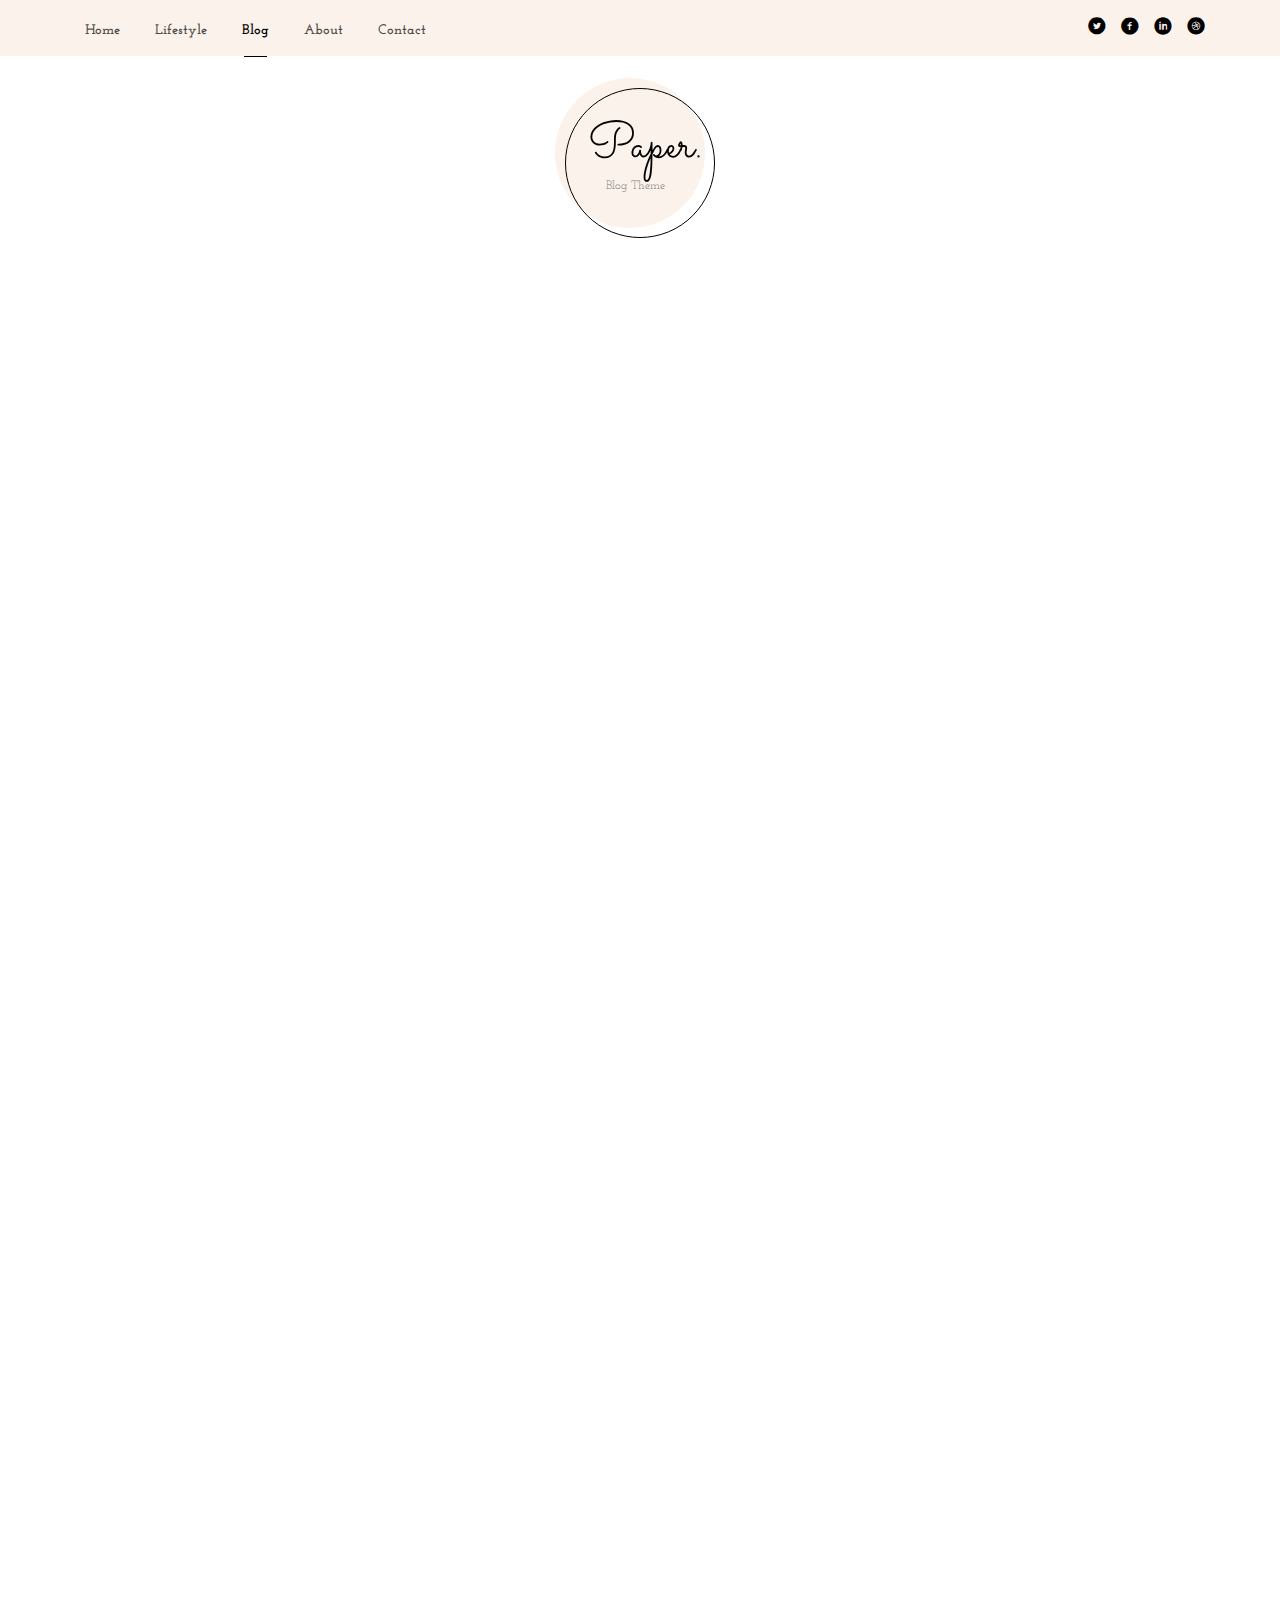
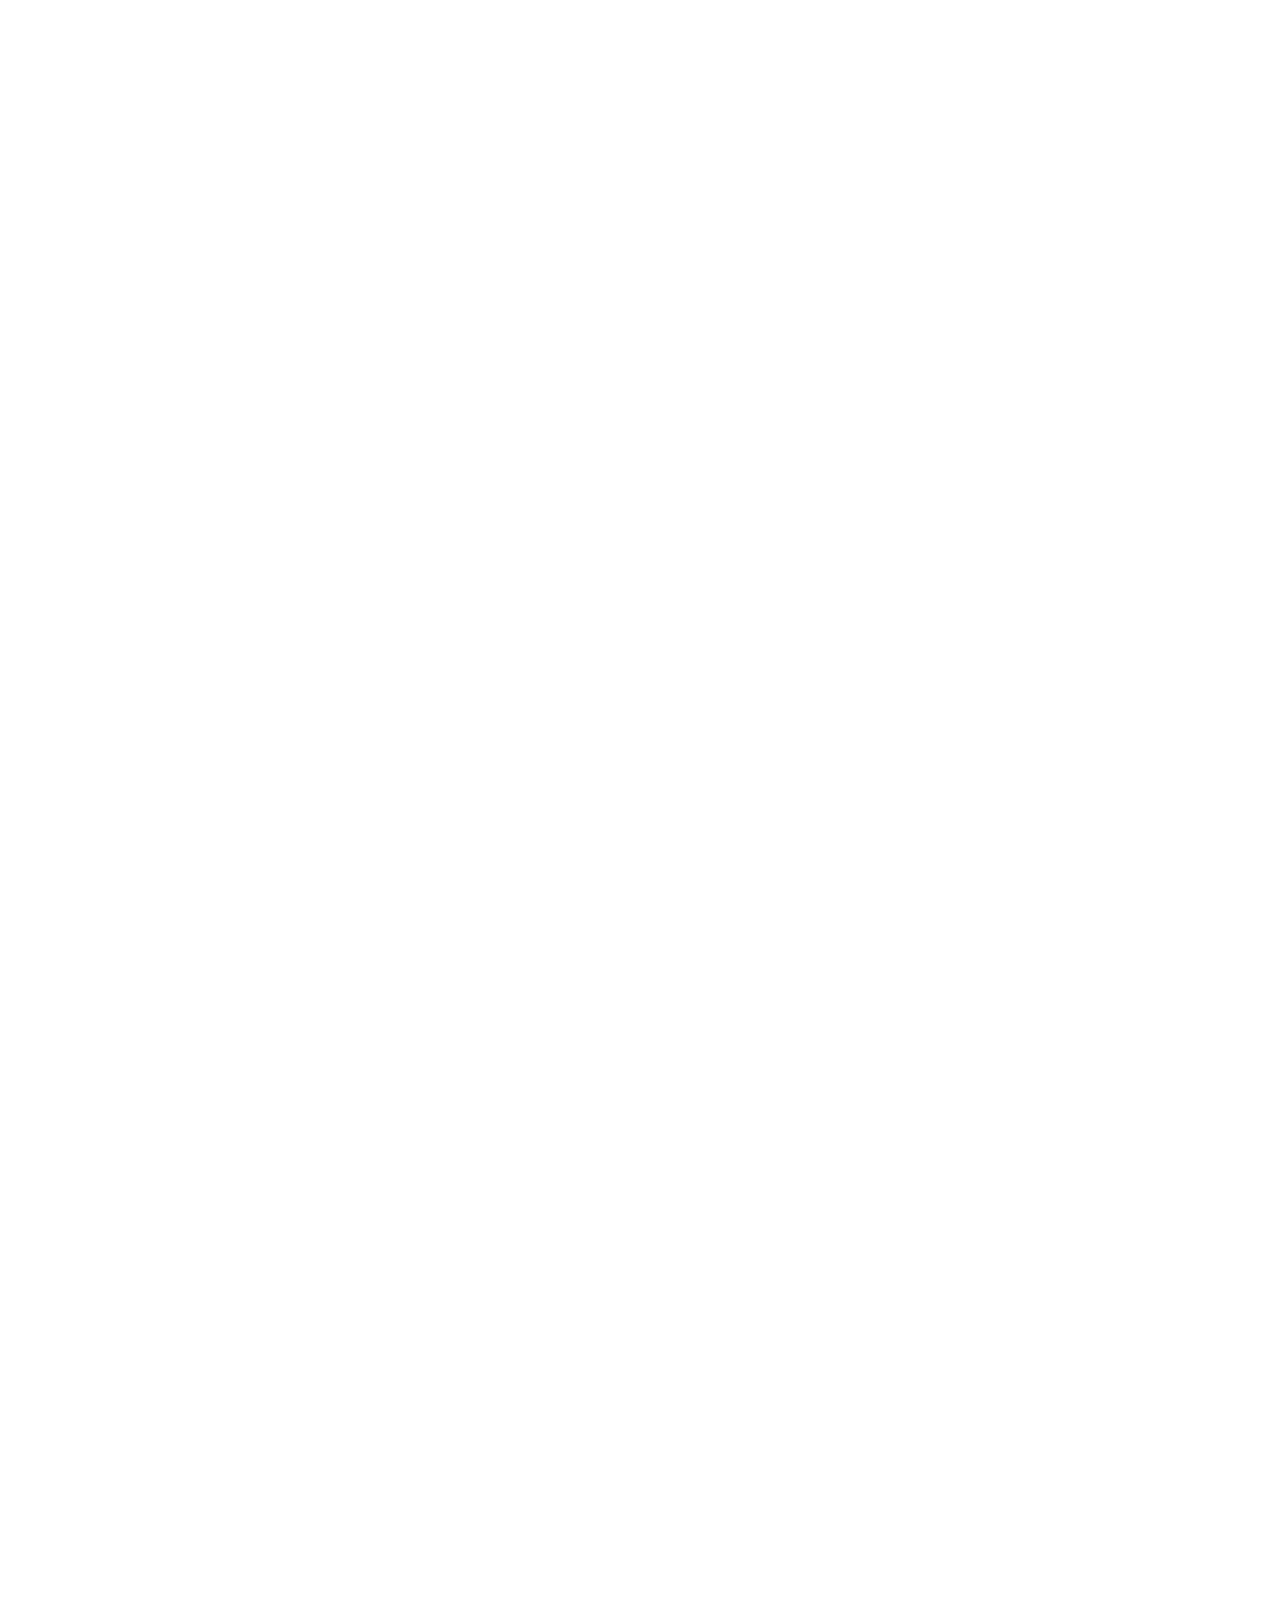
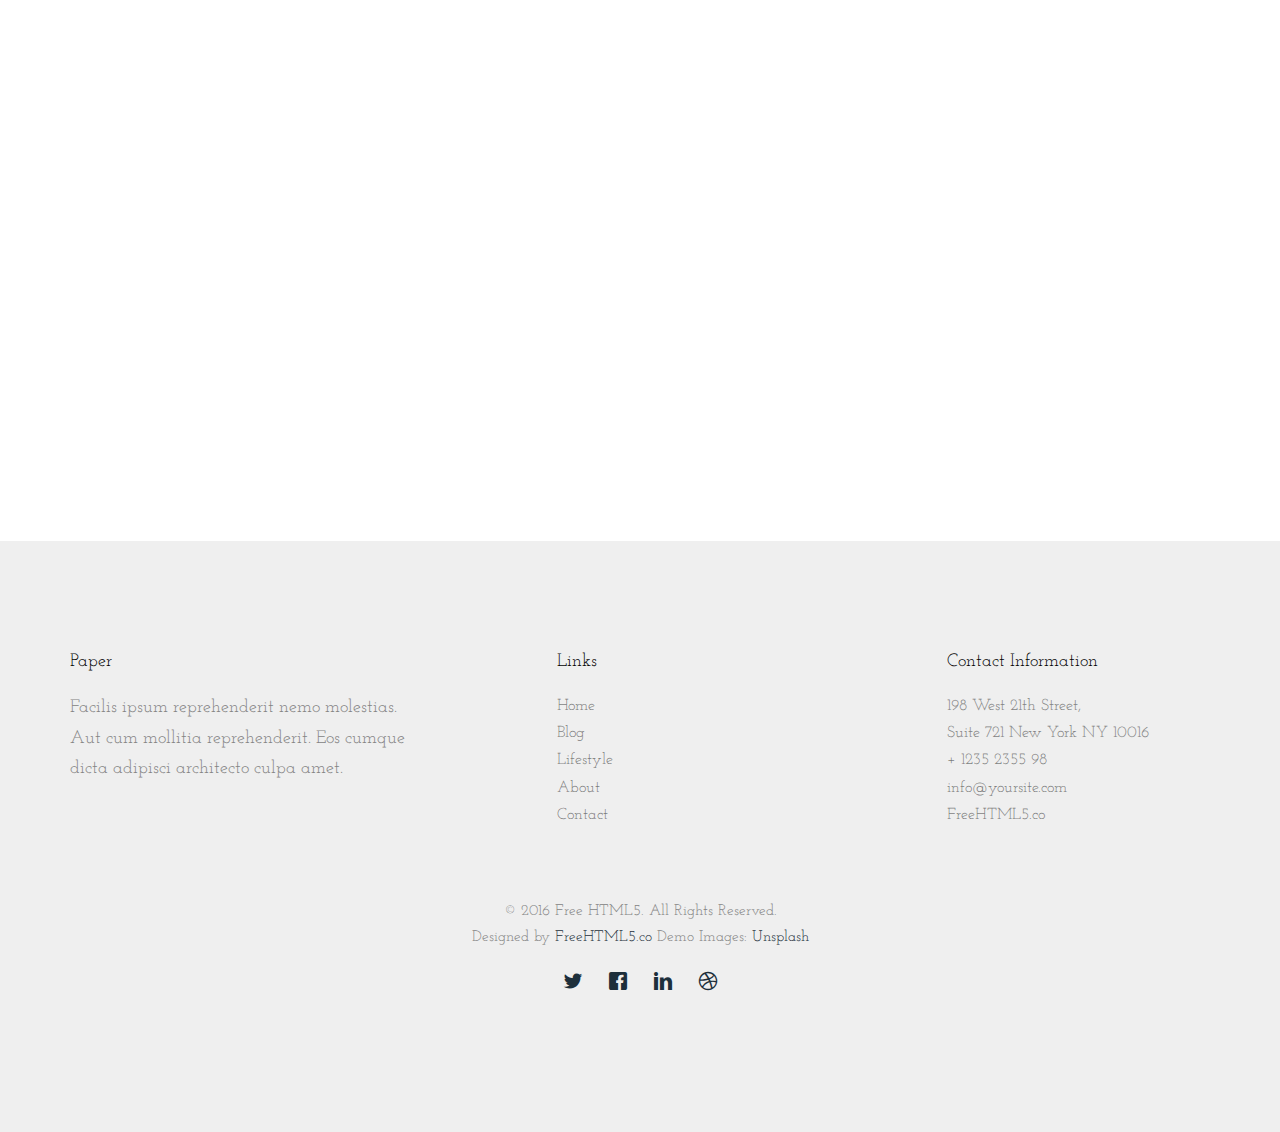
<file: paper/blog.html>
<!DOCTYPE HTML>
<html>
	<head>
	<meta charset="utf-8">
	<meta http-equiv="X-UA-Compatible" content="IE=edge">
	<title>Paper &mdash; Free Website Template, Free HTML5 Template by freehtml5.co</title>
	<meta name="viewport" content="width=device-width, initial-scale=1">
	<meta name="description" content="Free HTML5 Website Template by freehtml5.co" />
	<meta name="keywords" content="free website templates, free html5, free template, free bootstrap, free website template, html5, css3, mobile first, responsive" />
	<meta name="author" content="freehtml5.co" />

	<!-- 
	//////////////////////////////////////////////////////

	FREE HTML5 TEMPLATE 
	DESIGNED & DEVELOPED by FreeHTML5.co
		
	Website: 		http://freehtml5.co/
	Email: 			info@freehtml5.co
	Twitter: 		http://twitter.com/fh5co
	Facebook: 		https://www.facebook.com/fh5co

	//////////////////////////////////////////////////////
	 -->

  	<!-- Facebook and Twitter integration -->
	<meta property="og:title" content=""/>
	<meta property="og:image" content=""/>
	<meta property="og:url" content=""/>
	<meta property="og:site_name" content=""/>
	<meta property="og:description" content=""/>
	<meta name="twitter:title" content="" />
	<meta name="twitter:image" content="" />
	<meta name="twitter:url" content="" />
	<meta name="twitter:card" content="" />

	<link href="https://fonts.googleapis.com/css?family=Josefin+Slab:400,600,700" rel="stylesheet">
	<link href="https://fonts.googleapis.com/css?family=Sacramento" rel="stylesheet">
	
	<!-- Animate.css -->
	<link rel="stylesheet" href="css/animate.css">
	<!-- Icomoon Icon Fonts-->
	<link rel="stylesheet" href="css/icomoon.css">
	<!-- Bootstrap  -->
	<link rel="stylesheet" href="css/bootstrap.css">

	<!-- Magnific Popup -->
	<link rel="stylesheet" href="css/magnific-popup.css">

	<!-- Flexslider  -->
	<link rel="stylesheet" href="css/flexslider.css">

	<!-- Theme style  -->
	<link rel="stylesheet" href="css/style.css">

	<!-- Modernizr JS -->
	<script src="js/modernizr-2.6.2.min.js"></script>
	<!-- FOR IE9 below -->
	<!--[if lt IE 9]>
	<script src="js/respond.min.js"></script>
	<![endif]-->

	</head>
	<body>
		
	<div class="fh5co-loader"></div>
	
	<div id="page">
	<nav class="fh5co-nav" role="navigation">
		<div class="container-fluid">
			<div class="row">
				<div class="top-menu">
					<div class="container">
						<div class="row">
							<div class="col-sm-7 text-left menu-1">
								<ul>
									<li><a href="index.html">Home</a></li>
									<li><a href="blog.html">Lifestyle</a></li>
									<li class="has-dropdown active">
										<a href="blog.html">Blog</a>
										<ul class="dropdown">
											<li><a href="#">Web Design</a></li>
											<li><a href="#">eCommerce</a></li>
											<li><a href="#">Branding</a></li>
											<li><a href="#">API</a></li>
										</ul>
									</li>
									<li><a href="about.html">About</a></li>
									<li><a href="contact.html">Contact</a></li>
								</ul>
							</div>
							<div class="col-sm-5">
								<ul class="fh5co-social-icons">
									<li><a href="#"><i class="icon-twitter-with-circle"></i></a></li>
									<li><a href="#"><i class="icon-facebook-with-circle"></i></a></li>
									<li><a href="#"><i class="icon-linkedin-with-circle"></i></a></li>
									<li><a href="#"><i class="icon-dribbble-with-circle"></i></a></li>
								</ul>
							</div>
						</div>
					</div>
				</div>
			</div>
			<div class="row">
				<div class="col-xs-12 text-center menu-2">
					<div id="fh5co-logo">
						<h1>
							<a href="index.html">
							Paper<span>.</span>
							<small>Blog Theme</small>
							</a>
						</h1>
					</div>
				</div>
			</div>
		</div>
	</nav>


	<div id="fh5co-content" class="fh5co-no-pd-top">
		<div class="container">
			<div class="row animate-box">
				<div class="col-md-12 col-md-offset-0 text-center fh5co-heading">
					<h2><span>Our Blog</span></h2>
				</div>
			</div>
			<div class="row">
				<div class="col-md-9 col-padded-right">
					<div class="row">
						<div class="col-md-12">
							<div class="fh5co-blog animate-box">
								<div class="title title-pin text-center">
									<span class="posted-on">Nov. 15th 2016</span>
									<h3><a href="#">Modeling &amp; Stylist in USA</a></h3>
									<span class="category">Lifestyle</span>
								</div>
								<a href="#"><img class="img-responsive" src="images/blog-1.jpg" alt=""></a>
								<div class="blog-text text-center">
									<p>Far far away, behind the word mountains, far from the countries Vokalia and Consonantia, there live the blind texts. Dignissimos asperiores vitae velit veniam totam fuga molestias accusamus alias autem provident. Odit ab aliquam dolor eius. Dignissimos asperiores vitae velit veniam totam fuga molestias accusamus alias autem provident. Odit ab aliquam dolor eius.</p>
									<ul class="fh5co-social-icons">
										<li>Share:</li>
										<li><a href="#"><i class="icon-twitter-with-circle"></i></a></li>
										<li><a href="#"><i class="icon-facebook-with-circle"></i></a></li>
										<li><a href="#"><i class="icon-linkedin-with-circle"></i></a></li>
										<li><a href="#"><i class="icon-dribbble-with-circle"></i></a></li>
									</ul>
								</div> 
							</div>
						</div>
						<div class="col-md-6">
							<div class="fh5co-blog animate-box">
								<div class="title text-center">
									<span class="posted-on">Nov. 15th 2016</span>
									<h3><a href="#">Modeling &amp; Stylist in USA</a></h3>
									<span class="category">Lifestyle</span>
								</div>
								<a href="#"><img class="img-responsive" src="images/blog-2.jpg" alt=""></a>
								<div class="blog-text text-center">
									<p>Far far away, behind the word mountains, far from the countries Vokalia and Consonantia, there live the blind texts.</p>
									<ul class="fh5co-social-icons">
										<li>Share:</li>
										<li><a href="#"><i class="icon-twitter-with-circle"></i></a></li>
										<li><a href="#"><i class="icon-facebook-with-circle"></i></a></li>
										<li><a href="#"><i class="icon-linkedin-with-circle"></i></a></li>
										<li><a href="#"><i class="icon-dribbble-with-circle"></i></a></li>
									</ul>
								</div> 
							</div>
						</div>
						<div class="col-md-6">
							<div class="fh5co-blog animate-box">
								<div class="title text-center">
									<span class="posted-on">Nov. 15th 2016</span>
									<h3><a href="#">Modeling &amp; Stylist in USA</a></h3>
									<span class="category">Lifestyle</span>
								</div>
								<a href="#"><img class="img-responsive" src="images/blog-1.jpg" alt=""></a>
								<div class="blog-text text-center">
									<p>Far far away, behind the word mountains, far from the countries Vokalia and Consonantia, there live the blind texts.</p>
									<ul class="fh5co-social-icons">
										<li>Share:</li>
										<li><a href="#"><i class="icon-twitter-with-circle"></i></a></li>
										<li><a href="#"><i class="icon-facebook-with-circle"></i></a></li>
										<li><a href="#"><i class="icon-linkedin-with-circle"></i></a></li>
										<li><a href="#"><i class="icon-dribbble-with-circle"></i></a></li>
									</ul>
								</div> 
							</div>
						</div>
						<div class="col-md-6">
							<div class="fh5co-blog animate-box">
								<div class="title text-center">
									<span class="posted-on">Nov. 15th 2016</span>
									<h3><a href="#">Modeling &amp; Stylist in USA</a></h3>
									<span class="category">Lifestyle</span>
								</div>
								<a href="#"><img class="img-responsive" src="images/blog-2.jpg" alt=""></a>
								<div class="blog-text text-center">
									<p>Far far away, behind the word mountains, far from the countries Vokalia and Consonantia, there live the blind texts.</p>
									<ul class="fh5co-social-icons">
										<li>Share:</li>
										<li><a href="#"><i class="icon-twitter-with-circle"></i></a></li>
										<li><a href="#"><i class="icon-facebook-with-circle"></i></a></li>
										<li><a href="#"><i class="icon-linkedin-with-circle"></i></a></li>
										<li><a href="#"><i class="icon-dribbble-with-circle"></i></a></li>
									</ul>
								</div> 
							</div>
						</div>
						<div class="col-md-6">
							<div class="fh5co-blog animate-box">
								<div class="title text-center">
									<span class="posted-on">Nov. 15th 2016</span>
									<h3><a href="#">Modeling &amp; Stylist in USA</a></h3>
									<span class="category">Lifestyle</span>
								</div>
								<a href="#"><img class="img-responsive" src="images/blog-1.jpg" alt=""></a>
								<div class="blog-text text-center">
									<p>Far far away, behind the word mountains, far from the countries Vokalia and Consonantia, there live the blind texts.</p>
									<ul class="fh5co-social-icons">
										<li>Share:</li>
										<li><a href="#"><i class="icon-twitter-with-circle"></i></a></li>
										<li><a href="#"><i class="icon-facebook-with-circle"></i></a></li>
										<li><a href="#"><i class="icon-linkedin-with-circle"></i></a></li>
										<li><a href="#"><i class="icon-dribbble-with-circle"></i></a></li>
									</ul>
								</div> 
							</div>
						</div>
					</div>
				</div>
				
				<aside id="sidebar">
					<div class="col-md-3">
						<div class="side animate-box">
							<div class="col-md-12 col-md-offset-0 text-center fh5co-heading fh5co-heading-sidebar">
								<h2><span>About Me</span></h2>
							</div>
							<div class="fh5co-staff">
								<img src="images/user-2.jpg" alt="Free HTML5 Templates by FreeHTML5.co">
								<h3>Jean Smith</h3>
								<strong class="role">CEO, Founder</strong>
								<p>Quos quia provident conse culpa facere ratione maxime commodi voluptates id repellat velit eaque aspernatur expedita.</p>
								<ul class="fh5co-social-icons">
									<li><a href="#"><i class="icon-facebook"></i></a></li>
									<li><a href="#"><i class="icon-twitter"></i></a></li>
									<li><a href="#"><i class="icon-dribbble"></i></a></li>
									<li><a href="#"><i class="icon-github"></i></a></li>
								</ul>
							</div>
						</div>
						<div class="side animate-box">
							<div class="col-md-12 col-md-offset-0 text-center fh5co-heading fh5co-heading-sidebar">
								<h2><span>Latest Posts</span></h2>
							</div>
							<div class="blog-entry">
								<a href="#">
									<img src="images/blog-1.jpg" class="img-responsive" alt="">
									<div class="desc">
										<span class="date">Dec. 25, 2016</span>
										<h3>Most Beautiful Site in 2016</h3>
									</div>
								</a>
							</div>
							<div class="blog-entry">
								<a href="#">
									<img src="images/blog-2.jpg" class="img-responsive" alt="">
									<div class="desc">
										<span class="date">Dec. 25, 2016</span>
										<h3>Most Beautiful Site in 2016</h3>
									</div>
								</a>
							</div>
							<div class="blog-entry">
								<a href="#">
									<img src="images/blog-1.jpg" class="img-responsive" alt="">
									<div class="desc">
										<span class="date">Dec. 25, 2016</span>
										<h3>Most Beautiful Site in 2016</h3>
									</div>
								</a>
							</div>
						</div>
						<div class="side animate-box">
							<div class="col-md-12 col-md-offset-0 text-center fh5co-heading fh5co-heading-sidebar">
								<h2><span>Category</span></h2>
							</div>
							<ul class="category">
								<li><a href="#"><i class="icon-check"></i>Lifestyle</a></li>
								<li><a href="#"><i class="icon-check"></i>Web Development</a></li>
								<li><a href="#"><i class="icon-check"></i>Web Design</a></li>
								<li><a href="#"><i class="icon-check"></i>Nature</a></li>
								<li><a href="#"><i class="icon-check"></i>Life</a></li>
								<li><a href="#"><i class="icon-check"></i>Entertainment</a></li>
							</ul>
						</div>
						<div class="side animate-box">
							<div class="col-md-12 col-md-offset-0 text-center fh5co-heading fh5co-heading-sidebar">
								<h2><span>Intagram</span></h2>
							</div>
							<div class="row">
								<div class="col-md-12">
									<div class="insta" style="background-image: url(images/insta-1.jpg);">
										
									</div>
								</div>
							</div>
						</div>
					</div>
				</aside>

			</div>
		</div>
	</div>

	<div id="fh5co-instagram">
		<div class="container">
			<div class="row animate-box">
				<div class="col-md-12 col-md-offset-0 text-center fh5co-heading">
					<h2><span>Instagram Posts</span></h2>
				</div>
			</div>
		</div>
		<div class="row">
			<div class="col-md-3 nopadding animate-box">
				<div class="insta" style="background-image: url(images/insta-1.jpg);"></div>
			</div>
			<div class="col-md-3 nopadding animate-box">
				<div class="insta" style="background-image: url(images/insta-2.jpg);"></div>
			</div>
			<div class="col-md-3 nopadding animate-box">
				<div class="insta" style="background-image: url(images/insta-3.jpg);"></div>
			</div>
			<div class="col-md-3 nopadding animate-box">
				<div class="insta" style="background-image: url(images/insta-4.jpg);"></div>
			</div>
		</div>
	</div>

	<footer id="fh5co-footer" role="contentinfo">
		<div class="container">
			<div class="row row-pb-md">
				<div class="col-md-4 fh5co-widget">
					<h4>Paper</h4>
					<p>Facilis ipsum reprehenderit nemo molestias. Aut cum mollitia reprehenderit. Eos cumque dicta adipisci architecto culpa amet.</p>
				</div>
				<div class="col-md-4 col-md-push-1">
					<h4>Links</h4>
					<ul class="fh5co-footer-links">
						<li><a href="#">Home</a></li>
						<li><a href="#">Blog</a></li>
						<li><a href="#">Lifestyle</a></li>
						<li><a href="#">About</a></li>
						<li><a href="#">Contact</a></li>
					</ul>
				</div>

				<div class="col-md-4 col-md-push-1">
					<h4>Contact Information</h4>
					<ul class="fh5co-footer-links">
						<li>198 West 21th Street, <br> Suite 721 New York NY 10016</li>
						<li><a href="tel://1234567920">+ 1235 2355 98</a></li>
						<li><a href="mailto:info@yoursite.com">info@yoursite.com</a></li>
						<li><a href="http://freehtml5.co">FreeHTML5.co</a></li>
					</ul>
				</div>

			</div>

			<div class="row copyright">
				<div class="col-md-12 text-center">
					<p>
						<small class="block">&copy; 2016 Free HTML5. All Rights Reserved.</small> 
						<small class="block">Designed by <a href="http://freehtml5.co/" target="_blank">FreeHTML5.co</a> Demo Images: <a href="http://unsplash.co/" target="_blank">Unsplash</a></small>
					</p>
					<p>
						<ul class="fh5co-social-icons">
							<li><a href="#"><i class="icon-twitter"></i></a></li>
							<li><a href="#"><i class="icon-facebook"></i></a></li>
							<li><a href="#"><i class="icon-linkedin"></i></a></li>
							<li><a href="#"><i class="icon-dribbble"></i></a></li>
						</ul>
					</p>
				</div>
			</div>

		</div>
	</footer>
	</div>

	<div class="gototop js-top">
		<a href="#" class="js-gotop"><i class="icon-arrow-up"></i></a>
	</div>
	
	<!-- jQuery -->
	<script src="js/jquery.min.js"></script>
	<!-- jQuery Easing -->
	<script src="js/jquery.easing.1.3.js"></script>
	<!-- Bootstrap -->
	<script src="js/bootstrap.min.js"></script>
	<!-- Waypoints -->
	<script src="js/jquery.waypoints.min.js"></script>
	<!-- Flexslider -->
	<script src="js/jquery.flexslider-min.js"></script>
	<!-- Magnific Popup -->
	<script src="js/jquery.magnific-popup.min.js"></script>
	<script src="js/magnific-popup-options.js"></script>
	<!-- Main -->
	<script src="js/main.js"></script>

	</body>
</html>
</file>
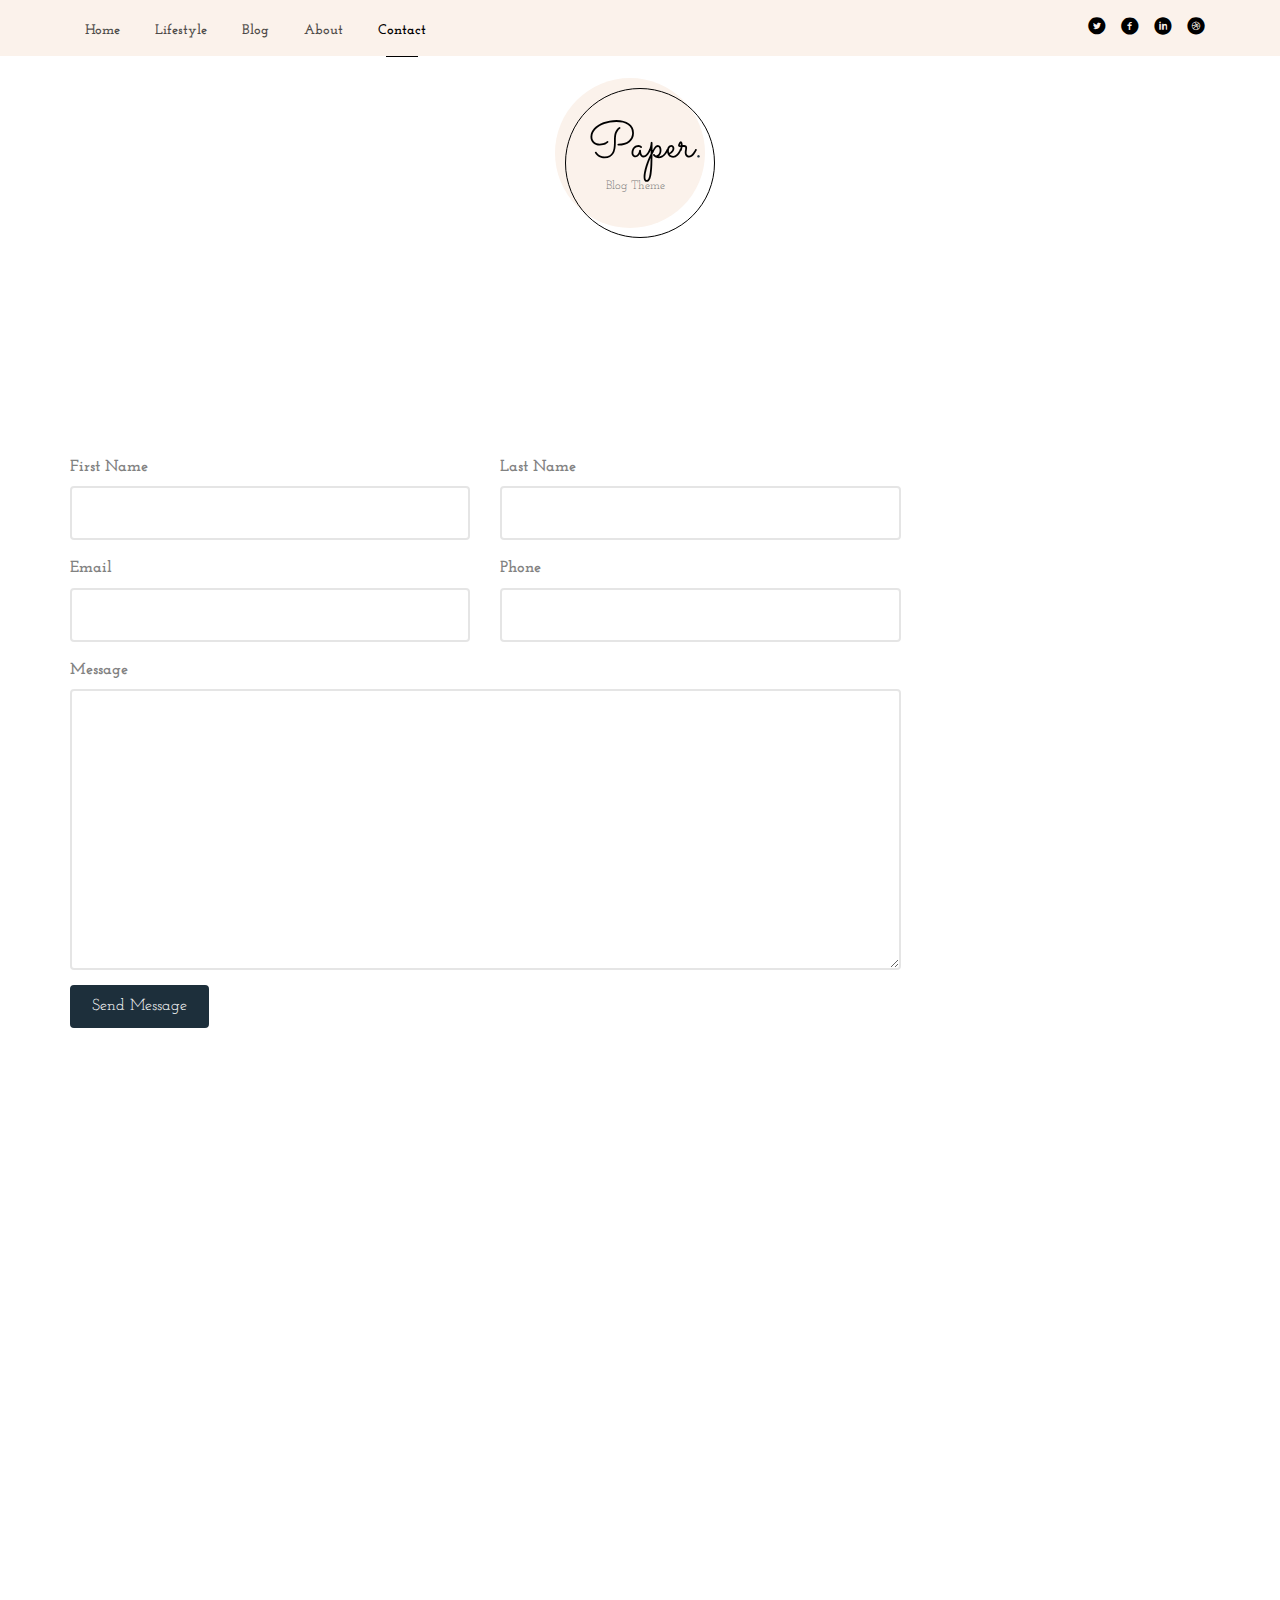
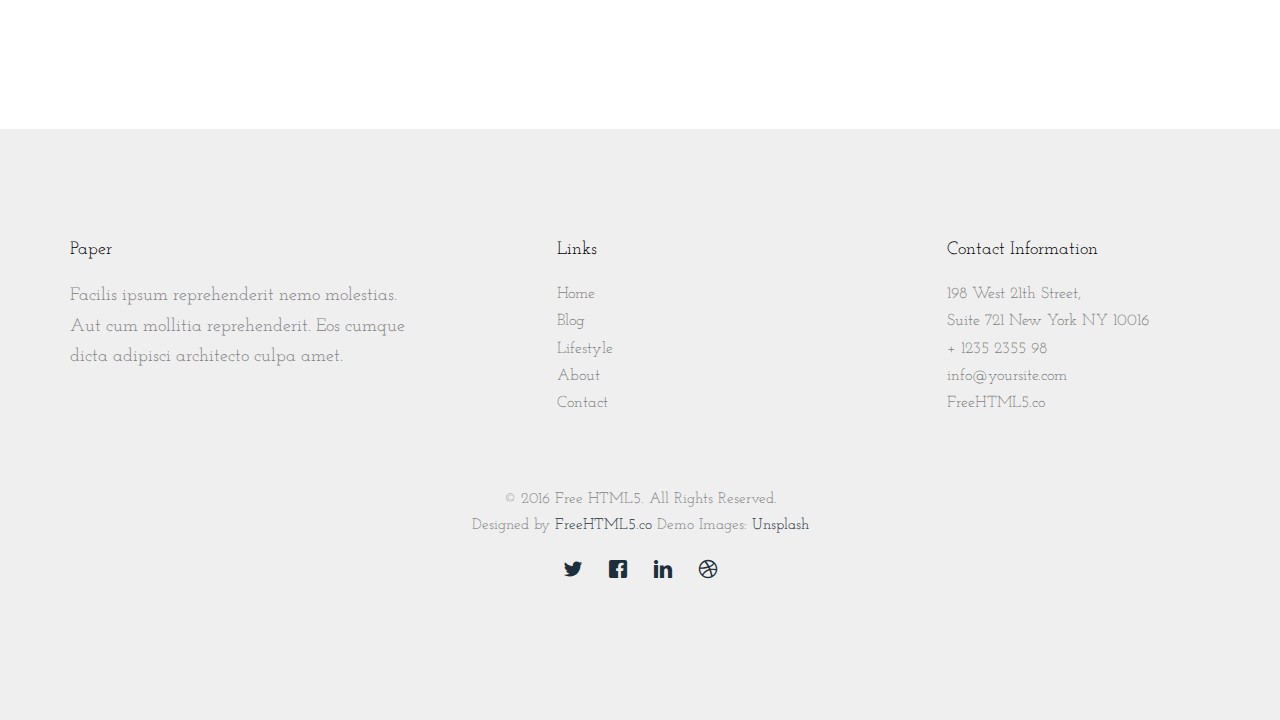
<file: paper/contact.html>
<!DOCTYPE HTML>
<html>
	<head>
	<meta charset="utf-8">
	<meta http-equiv="X-UA-Compatible" content="IE=edge">
	<title>Paper &mdash; Free Website Template, Free HTML5 Template by freehtml5.co</title>
	<meta name="viewport" content="width=device-width, initial-scale=1">
	<meta name="description" content="Free HTML5 Website Template by freehtml5.co" />
	<meta name="keywords" content="free website templates, free html5, free template, free bootstrap, free website template, html5, css3, mobile first, responsive" />
	<meta name="author" content="freehtml5.co" />

	<!-- 
	//////////////////////////////////////////////////////

	FREE HTML5 TEMPLATE 
	DESIGNED & DEVELOPED by FreeHTML5.co
		
	Website: 		http://freehtml5.co/
	Email: 			info@freehtml5.co
	Twitter: 		http://twitter.com/fh5co
	Facebook: 		https://www.facebook.com/fh5co

	//////////////////////////////////////////////////////
	 -->

  	<!-- Facebook and Twitter integration -->
	<meta property="og:title" content=""/>
	<meta property="og:image" content=""/>
	<meta property="og:url" content=""/>
	<meta property="og:site_name" content=""/>
	<meta property="og:description" content=""/>
	<meta name="twitter:title" content="" />
	<meta name="twitter:image" content="" />
	<meta name="twitter:url" content="" />
	<meta name="twitter:card" content="" />

	<link href="https://fonts.googleapis.com/css?family=Josefin+Slab:400,600,700" rel="stylesheet">
	<link href="https://fonts.googleapis.com/css?family=Sacramento" rel="stylesheet">
	
	<!-- Animate.css -->
	<link rel="stylesheet" href="css/animate.css">
	<!-- Icomoon Icon Fonts-->
	<link rel="stylesheet" href="css/icomoon.css">
	<!-- Bootstrap  -->
	<link rel="stylesheet" href="css/bootstrap.css">

	<!-- Magnific Popup -->
	<link rel="stylesheet" href="css/magnific-popup.css">

	<!-- Flexslider  -->
	<link rel="stylesheet" href="css/flexslider.css">

	<!-- Theme style  -->
	<link rel="stylesheet" href="css/style.css">

	<!-- Modernizr JS -->
	<script src="js/modernizr-2.6.2.min.js"></script>
	<!-- FOR IE9 below -->
	<!--[if lt IE 9]>
	<script src="js/respond.min.js"></script>
	<![endif]-->

	</head>
	<body>
		
	<div class="fh5co-loader"></div>
	
	<div id="page">
	<nav class="fh5co-nav" role="navigation">
		<div class="container-fluid">
			<div class="row">
				<div class="top-menu">
					<div class="container">
						<div class="row">
							<div class="col-sm-7 text-left menu-1">
								<ul>
									<li><a href="index.html">Home</a></li>
									<li><a href="blog.html">Lifestyle</a></li>
									<li class="has-dropdown">
										<a href="blog.html">Blog</a>
										<ul class="dropdown">
											<li><a href="#">Web Design</a></li>
											<li><a href="#">eCommerce</a></li>
											<li><a href="#">Branding</a></li>
											<li><a href="#">API</a></li>
										</ul>
									</li>
									<li><a href="about.html">About</a></li>
									<li class="active"><a href="contact.html">Contact</a></li>
								</ul>
							</div>
							<div class="col-sm-5">
								<ul class="fh5co-social-icons">
									<li><a href="#"><i class="icon-twitter-with-circle"></i></a></li>
									<li><a href="#"><i class="icon-facebook-with-circle"></i></a></li>
									<li><a href="#"><i class="icon-linkedin-with-circle"></i></a></li>
									<li><a href="#"><i class="icon-dribbble-with-circle"></i></a></li>
								</ul>
							</div>
						</div>
					</div>
				</div>
			</div>
			<div class="row">
				<div class="col-xs-12 text-center menu-2">
					<div id="fh5co-logo">
						<h1>
							<a href="index.html">
							Paper<span>.</span>
							<small>Blog Theme</small>
							</a>
						</h1>
					</div>
				</div>
			</div>
		</div>
	</nav>


	<div id="fh5co-contact" class="fh5co-no-pd-top">
		<div class="container">
			<div class="row animate-box">
				<div class="col-md-12 col-md-offset-0 text-center fh5co-heading">
					<h2><span>Contact Us</span></h2>
				</div>
			</div>
			<div class="row">
				<div class="col-md-9 col-padded-right">
					<form action="#">
						<div class="form-group row">
							<div class="col-md-6 field">
								<label for="firstname">First Name</label>
								<input type="text" name="FName" id="firstname" class="form-control">
							</div>
							<div class="col-md-6 field">
								<label for="lastname">Last Name</label>
								<input type="text" name="FName" id="lastname" class="form-control">
							</div>
						</div>
						<div class="form-group row">
							<div class="col-md-6 field">
								<label for="email">Email</label>
								<input type="text" name="FName" id="email" class="form-control">
							</div>
							<div class="col-md-6 field">
								<label for="phone">Phone</label>
								<input type="text" name="FName" id="phone" class="form-control">
							</div>
						</div>
						<div class="form-group row">
							<div class="col-md-12 field">
								<label for="message">Message</label>
								<textarea name="message" id="message" cols="30" rows="10" class="form-control"></textarea>
							</div>
						</div>
						<div class="form-group row">
							<div class="col-md-12 field">
								<input type="submit" id="submit" class="btn btn-primary" value="Send Message">
							</div>
						</div>
					</form>
				</div>
				
				<aside id="sidebar">
					<div class="col-md-3">
						<div class="side animate-box">
							<div class="col-md-12 col-md-offset-0 text-center fh5co-heading fh5co-heading-sidebar">
								<h2><span>About Me</span></h2>
							</div>
							<div class="fh5co-staff">
								<img src="images/user-2.jpg" alt="Free HTML5 Templates by FreeHTML5.co">
								<h3>Jean Smith</h3>
								<strong class="role">CEO, Founder</strong>
								<p>Quos quia provident conse culpa facere ratione maxime commodi voluptates id repellat velit eaque aspernatur expedita.</p>
								<ul class="fh5co-social-icons">
									<li><a href="#"><i class="icon-facebook"></i></a></li>
									<li><a href="#"><i class="icon-twitter"></i></a></li>
									<li><a href="#"><i class="icon-dribbble"></i></a></li>
									<li><a href="#"><i class="icon-github"></i></a></li>
								</ul>
							</div>
						</div>
					</div>
				</aside>

			</div>
		</div>
	</div>

	<div id="fh5co-instagram">
		<div class="container">
			<div class="row animate-box">
				<div class="col-md-12 col-md-offset-0 text-center fh5co-heading">
					<h2><span>Instagram Posts</span></h2>
				</div>
			</div>
		</div>
		<div class="row">
			<div class="col-md-3 nopadding animate-box">
				<div class="insta" style="background-image: url(images/insta-1.jpg);"></div>
			</div>
			<div class="col-md-3 nopadding animate-box">
				<div class="insta" style="background-image: url(images/insta-2.jpg);"></div>
			</div>
			<div class="col-md-3 nopadding animate-box">
				<div class="insta" style="background-image: url(images/insta-3.jpg);"></div>
			</div>
			<div class="col-md-3 nopadding animate-box">
				<div class="insta" style="background-image: url(images/insta-4.jpg);"></div>
			</div>
		</div>
	</div>

	<footer id="fh5co-footer" role="contentinfo">
		<div class="container">
			<div class="row row-pb-md">
				<div class="col-md-4 fh5co-widget">
					<h4>Paper</h4>
					<p>Facilis ipsum reprehenderit nemo molestias. Aut cum mollitia reprehenderit. Eos cumque dicta adipisci architecto culpa amet.</p>
				</div>
				<div class="col-md-4 col-md-push-1">
					<h4>Links</h4>
					<ul class="fh5co-footer-links">
						<li><a href="#">Home</a></li>
						<li><a href="#">Blog</a></li>
						<li><a href="#">Lifestyle</a></li>
						<li><a href="#">About</a></li>
						<li><a href="#">Contact</a></li>
					</ul>
				</div>

				<div class="col-md-4 col-md-push-1">
					<h4>Contact Information</h4>
					<ul class="fh5co-footer-links">
						<li>198 West 21th Street, <br> Suite 721 New York NY 10016</li>
						<li><a href="tel://1234567920">+ 1235 2355 98</a></li>
						<li><a href="mailto:info@yoursite.com">info@yoursite.com</a></li>
						<li><a href="http://freehtml5.co">FreeHTML5.co</a></li>
					</ul>
				</div>

			</div>

			<div class="row copyright">
				<div class="col-md-12 text-center">
					<p>
						<small class="block">&copy; 2016 Free HTML5. All Rights Reserved.</small> 
						<small class="block">Designed by <a href="http://freehtml5.co/" target="_blank">FreeHTML5.co</a> Demo Images: <a href="http://unsplash.co/" target="_blank">Unsplash</a></small>
					</p>
					<p>
						<ul class="fh5co-social-icons">
							<li><a href="#"><i class="icon-twitter"></i></a></li>
							<li><a href="#"><i class="icon-facebook"></i></a></li>
							<li><a href="#"><i class="icon-linkedin"></i></a></li>
							<li><a href="#"><i class="icon-dribbble"></i></a></li>
						</ul>
					</p>
				</div>
			</div>

		</div>
	</footer>
	</div>

	<div class="gototop js-top">
		<a href="#" class="js-gotop"><i class="icon-arrow-up"></i></a>
	</div>
	
	<!-- jQuery -->
	<script src="js/jquery.min.js"></script>
	<!-- jQuery Easing -->
	<script src="js/jquery.easing.1.3.js"></script>
	<!-- Bootstrap -->
	<script src="js/bootstrap.min.js"></script>
	<!-- Waypoints -->
	<script src="js/jquery.waypoints.min.js"></script>
	<!-- Flexslider -->
	<script src="js/jquery.flexslider-min.js"></script>
	<!-- Magnific Popup -->
	<script src="js/jquery.magnific-popup.min.js"></script>
	<script src="js/magnific-popup-options.js"></script>
	<!-- Main -->
	<script src="js/main.js"></script>

	</body>
</html>
</file>
<file: paper/css/icomoon.css>
@font-face {
  font-family: 'icomoon';
  src:  url('../fonts/icomoon/icomoon.eot?6iuir');
  src:  url('../fonts/icomoon/icomoon.eot?6iuir#iefix') format('embedded-opentype'),
    url('../fonts/icomoon/icomoon.ttf?6iuir') format('truetype'),
    url('../fonts/icomoon/icomoon.woff?6iuir') format('woff'),
    url('../fonts/icomoon/icomoon.svg?6iuir#icomoon') format('svg');
  font-weight: normal;
  font-style: normal;
}

[class^="icon-"], [class*=" icon-"] {
  /* use !important to prevent issues with browser extensions that change fonts */
  font-family: 'icomoon' !important;
  speak: none;
  font-style: normal;
  font-weight: normal;
  font-variant: normal;
  text-transform: none;
  line-height: 1;

  /* Better Font Rendering =========== */
  -webkit-font-smoothing: antialiased;
  -moz-osx-font-smoothing: grayscale;
}

.icon-eye:before {
  content: "\e000";
}
.icon-paper-clip:before {
  content: "\e001";
}
.icon-mail:before {
  content: "\e002";
}
.icon-toggle:before {
  content: "\e003";
}
.icon-layout:before {
  content: "\e004";
}
.icon-link:before {
  content: "\e005";
}
.icon-bell:before {
  content: "\e006";
}
.icon-lock:before {
  content: "\e007";
}
.icon-unlock:before {
  content: "\e008";
}
.icon-ribbon:before {
  content: "\e009";
}
.icon-image:before {
  content: "\e010";
}
.icon-signal:before {
  content: "\e011";
}
.icon-target:before {
  content: "\e012";
}
.icon-clipboard:before {
  content: "\e013";
}
.icon-clock:before {
  content: "\e014";
}
.icon-watch:before {
  content: "\e015";
}
.icon-air-play:before {
  content: "\e016";
}
.icon-camera:before {
  content: "\e017";
}
.icon-video:before {
  content: "\e018";
}
.icon-disc:before {
  content: "\e019";
}
.icon-printer:before {
  content: "\e020";
}
.icon-monitor:before {
  content: "\e021";
}
.icon-server:before {
  content: "\e022";
}
.icon-cog:before {
  content: "\e023";
}
.icon-heart:before {
  content: "\e024";
}
.icon-paragraph:before {
  content: "\e025";
}
.icon-align-justify:before {
  content: "\e026";
}
.icon-align-left:before {
  content: "\e027";
}
.icon-align-center:before {
  content: "\e028";
}
.icon-align-right:before {
  content: "\e029";
}
.icon-book:before {
  content: "\e030";
}
.icon-layers:before {
  content: "\e031";
}
.icon-stack:before {
  content: "\e032";
}
.icon-stack-2:before {
  content: "\e033";
}
.icon-paper:before {
  content: "\e034";
}
.icon-paper-stack:before {
  content: "\e035";
}
.icon-search:before {
  content: "\e036";
}
.icon-zoom-in:before {
  content: "\e037";
}
.icon-zoom-out:before {
  content: "\e038";
}
.icon-reply:before {
  content: "\e039";
}
.icon-circle-plus:before {
  content: "\e040";
}
.icon-circle-minus:before {
  content: "\e041";
}
.icon-circle-check:before {
  content: "\e042";
}
.icon-circle-cross:before {
  content: "\e043";
}
.icon-square-plus:before {
  content: "\e044";
}
.icon-square-minus:before {
  content: "\e045";
}
.icon-square-check:before {
  content: "\e046";
}
.icon-square-cross:before {
  content: "\e047";
}
.icon-microphone:before {
  content: "\e048";
}
.icon-record:before {
  content: "\e049";
}
.icon-skip-back:before {
  content: "\e050";
}
.icon-rewind:before {
  content: "\e051";
}
.icon-play:before {
  content: "\e052";
}
.icon-pause:before {
  content: "\e053";
}
.icon-stop:before {
  content: "\e054";
}
.icon-fast-forward:before {
  content: "\e055";
}
.icon-skip-forward:before {
  content: "\e056";
}
.icon-shuffle:before {
  content: "\e057";
}
.icon-repeat:before {
  content: "\e058";
}
.icon-folder:before {
  content: "\e059";
}
.icon-umbrella:before {
  content: "\e060";
}
.icon-moon:before {
  content: "\e061";
}
.icon-thermometer:before {
  content: "\e062";
}
.icon-drop:before {
  content: "\e063";
}
.icon-sun:before {
  content: "\e064";
}
.icon-cloud:before {
  content: "\e065";
}
.icon-cloud-upload:before {
  content: "\e066";
}
.icon-cloud-download:before {
  content: "\e067";
}
.icon-upload:before {
  content: "\e068";
}
.icon-download:before {
  content: "\e069";
}
.icon-location:before {
  content: "\e070";
}
.icon-location-2:before {
  content: "\e071";
}
.icon-map:before {
  content: "\e072";
}
.icon-battery:before {
  content: "\e073";
}
.icon-head:before {
  content: "\e074";
}
.icon-briefcase:before {
  content: "\e075";
}
.icon-speech-bubble:before {
  content: "\e076";
}
.icon-anchor:before {
  content: "\e077";
}
.icon-globe:before {
  content: "\e078";
}
.icon-box:before {
  content: "\e079";
}
.icon-reload:before {
  content: "\e080";
}
.icon-share:before {
  content: "\e081";
}
.icon-marquee:before {
  content: "\e082";
}
.icon-marquee-plus:before {
  content: "\e083";
}
.icon-marquee-minus:before {
  content: "\e084";
}
.icon-tag:before {
  content: "\e085";
}
.icon-power:before {
  content: "\e086";
}
.icon-command:before {
  content: "\e087";
}
.icon-alt:before {
  content: "\e088";
}
.icon-esc:before {
  content: "\e089";
}
.icon-bar-graph:before {
  content: "\e090";
}
.icon-bar-graph-2:before {
  content: "\e091";
}
.icon-pie-graph:before {
  content: "\e092";
}
.icon-star:before {
  content: "\e093";
}
.icon-arrow-left:before {
  content: "\e094";
}
.icon-arrow-right:before {
  content: "\e095";
}
.icon-arrow-up:before {
  content: "\e096";
}
.icon-arrow-down:before {
  content: "\e097";
}
.icon-volume:before {
  content: "\e098";
}
.icon-mute:before {
  content: "\e099";
}
.icon-content-right:before {
  content: "\e100";
}
.icon-content-left:before {
  content: "\e101";
}
.icon-grid:before {
  content: "\e102";
}
.icon-grid-2:before {
  content: "\e103";
}
.icon-columns:before {
  content: "\e104";
}
.icon-loader:before {
  content: "\e105";
}
.icon-bag:before {
  content: "\e106";
}
.icon-ban:before {
  content: "\e107";
}
.icon-flag:before {
  content: "\e108";
}
.icon-trash:before {
  content: "\e109";
}
.icon-expand:before {
  content: "\e110";
}
.icon-contract:before {
  content: "\e111";
}
.icon-maximize:before {
  content: "\e112";
}
.icon-minimize:before {
  content: "\e113";
}
.icon-plus:before {
  content: "\e114";
}
.icon-minus:before {
  content: "\e115";
}
.icon-check:before {
  content: "\e116";
}
.icon-cross:before {
  content: "\e117";
}
.icon-move:before {
  content: "\e118";
}
.icon-delete:before {
  content: "\e119";
}
.icon-menu:before {
  content: "\e120";
}
.icon-archive:before {
  content: "\e121";
}
.icon-inbox:before {
  content: "\e122";
}
.icon-outbox:before {
  content: "\e123";
}
.icon-file:before {
  content: "\e124";
}
.icon-file-add:before {
  content: "\e125";
}
.icon-file-subtract:before {
  content: "\e126";
}
.icon-help:before {
  content: "\e127";
}
.icon-open:before {
  content: "\e128";
}
.icon-ellipsis:before {
  content: "\e129";
}
.icon-add-to-list:before {
  content: "\e900";
}
.icon-classic-computer:before {
  content: "\e901";
}
.icon-controller-fast-backward:before {
  content: "\e902";
}
.icon-creative-commons-attribution:before {
  content: "\e903";
}
.icon-creative-commons-noderivs:before {
  content: "\e904";
}
.icon-creative-commons-noncommercial-eu:before {
  content: "\e905";
}
.icon-creative-commons-noncommercial-us:before {
  content: "\e906";
}
.icon-creative-commons-public-domain:before {
  content: "\e907";
}
.icon-creative-commons-remix:before {
  content: "\e908";
}
.icon-creative-commons-share:before {
  content: "\e909";
}
.icon-creative-commons-sharealike:before {
  content: "\e90a";
}
.icon-creative-commons:before {
  content: "\e90b";
}
.icon-document-landscape:before {
  content: "\e90c";
}
.icon-remove-user:before {
  content: "\e90d";
}
.icon-warning:before {
  content: "\e90e";
}
.icon-arrow-bold-down:before {
  content: "\e90f";
}
.icon-arrow-bold-left:before {
  content: "\e910";
}
.icon-arrow-bold-right:before {
  content: "\e911";
}
.icon-arrow-bold-up:before {
  content: "\e912";
}
.icon-arrow-down2:before {
  content: "\e913";
}
.icon-arrow-left2:before {
  content: "\e914";
}
.icon-arrow-long-down:before {
  content: "\e915";
}
.icon-arrow-long-left:before {
  content: "\e916";
}
.icon-arrow-long-right:before {
  content: "\e917";
}
.icon-arrow-long-up:before {
  content: "\e918";
}
.icon-arrow-right2:before {
  content: "\e919";
}
.icon-arrow-up2:before {
  content: "\e91a";
}
.icon-arrow-with-circle-down:before {
  content: "\e91b";
}
.icon-arrow-with-circle-left:before {
  content: "\e91c";
}
.icon-arrow-with-circle-right:before {
  content: "\e91d";
}
.icon-arrow-with-circle-up:before {
  content: "\e91e";
}
.icon-bookmark:before {
  content: "\e91f";
}
.icon-bookmarks:before {
  content: "\e920";
}
.icon-chevron-down:before {
  content: "\e921";
}
.icon-chevron-left:before {
  content: "\e922";
}
.icon-chevron-right:before {
  content: "\e923";
}
.icon-chevron-small-down:before {
  content: "\e924";
}
.icon-chevron-small-left:before {
  content: "\e925";
}
.icon-chevron-small-right:before {
  content: "\e926";
}
.icon-chevron-small-up:before {
  content: "\e927";
}
.icon-chevron-thin-down:before {
  content: "\e928";
}
.icon-chevron-thin-left:before {
  content: "\e929";
}
.icon-chevron-thin-right:before {
  content: "\e92a";
}
.icon-chevron-thin-up:before {
  content: "\e92b";
}
.icon-chevron-up:before {
  content: "\e92c";
}
.icon-chevron-with-circle-down:before {
  content: "\e92d";
}
.icon-chevron-with-circle-left:before {
  content: "\e92e";
}
.icon-chevron-with-circle-right:before {
  content: "\e92f";
}
.icon-chevron-with-circle-up:before {
  content: "\e930";
}
.icon-cloud2:before {
  content: "\e931";
}
.icon-controller-fast-forward:before {
  content: "\e932";
}
.icon-controller-jump-to-start:before {
  content: "\e933";
}
.icon-controller-next:before {
  content: "\e934";
}
.icon-controller-paus:before {
  content: "\e935";
}
.icon-controller-play:before {
  content: "\e936";
}
.icon-controller-record:before {
  content: "\e937";
}
.icon-controller-stop:before {
  content: "\e938";
}
.icon-controller-volume:before {
  content: "\e939";
}
.icon-dot-single:before {
  content: "\e93a";
}
.icon-dots-three-horizontal:before {
  content: "\e93b";
}
.icon-dots-three-vertical:before {
  content: "\e93c";
}
.icon-dots-two-horizontal:before {
  content: "\e93d";
}
.icon-dots-two-vertical:before {
  content: "\e93e";
}
.icon-download2:before {
  content: "\e93f";
}
.icon-emoji-flirt:before {
  content: "\e940";
}
.icon-flow-branch:before {
  content: "\e941";
}
.icon-flow-cascade:before {
  content: "\e942";
}
.icon-flow-line:before {
  content: "\e943";
}
.icon-flow-parallel:before {
  content: "\e944";
}
.icon-flow-tree:before {
  content: "\e945";
}
.icon-install:before {
  content: "\e946";
}
.icon-layers2:before {
  content: "\e947";
}
.icon-open-book:before {
  content: "\e948";
}
.icon-resize-100:before {
  content: "\e949";
}
.icon-resize-full-screen:before {
  content: "\e94a";
}
.icon-save:before {
  content: "\e94b";
}
.icon-select-arrows:before {
  content: "\e94c";
}
.icon-sound-mute:before {
  content: "\e94d";
}
.icon-sound:before {
  content: "\e94e";
}
.icon-trash2:before {
  content: "\e94f";
}
.icon-triangle-down:before {
  content: "\e950";
}
.icon-triangle-left:before {
  content: "\e951";
}
.icon-triangle-right:before {
  content: "\e952";
}
.icon-triangle-up:before {
  content: "\e953";
}
.icon-uninstall:before {
  content: "\e954";
}
.icon-upload-to-cloud:before {
  content: "\e955";
}
.icon-upload2:before {
  content: "\e956";
}
.icon-add-user:before {
  content: "\e957";
}
.icon-address:before {
  content: "\e958";
}
.icon-adjust:before {
  content: "\e959";
}
.icon-air:before {
  content: "\e95a";
}
.icon-aircraft-landing:before {
  content: "\e95b";
}
.icon-aircraft-take-off:before {
  content: "\e95c";
}
.icon-aircraft:before {
  content: "\e95d";
}
.icon-align-bottom:before {
  content: "\e95e";
}
.icon-align-horizontal-middle:before {
  content: "\e95f";
}
.icon-align-left2:before {
  content: "\e960";
}
.icon-align-right2:before {
  content: "\e961";
}
.icon-align-top:before {
  content: "\e962";
}
.icon-align-vertical-middle:before {
  content: "\e963";
}
.icon-archive2:before {
  content: "\e964";
}
.icon-area-graph:before {
  content: "\e965";
}
.icon-attachment:before {
  content: "\e966";
}
.icon-awareness-ribbon:before {
  content: "\e967";
}
.icon-back-in-time:before {
  content: "\e968";
}
.icon-back:before {
  content: "\e969";
}
.icon-bar-graph2:before {
  content: "\e96a";
}
.icon-battery2:before {
  content: "\e96b";
}
.icon-beamed-note:before {
  content: "\e96c";
}
.icon-bell2:before {
  content: "\e96d";
}
.icon-blackboard:before {
  content: "\e96e";
}
.icon-block:before {
  content: "\e96f";
}
.icon-book2:before {
  content: "\e970";
}
.icon-bowl:before {
  content: "\e971";
}
.icon-box2:before {
  content: "\e972";
}
.icon-briefcase2:before {
  content: "\e973";
}
.icon-browser:before {
  content: "\e974";
}
.icon-brush:before {
  content: "\e975";
}
.icon-bucket:before {
  content: "\e976";
}
.icon-cake:before {
  content: "\e977";
}
.icon-calculator:before {
  content: "\e978";
}
.icon-calendar:before {
  content: "\e979";
}
.icon-camera2:before {
  content: "\e97a";
}
.icon-ccw:before {
  content: "\e97b";
}
.icon-chat:before {
  content: "\e97c";
}
.icon-check2:before {
  content: "\e97d";
}
.icon-circle-with-cross:before {
  content: "\e97e";
}
.icon-circle-with-minus:before {
  content: "\e97f";
}
.icon-circle-with-plus:before {
  content: "\e980";
}
.icon-circle:before {
  content: "\e981";
}
.icon-circular-graph:before {
  content: "\e982";
}
.icon-clapperboard:before {
  content: "\e983";
}
.icon-clipboard2:before {
  content: "\e984";
}
.icon-clock2:before {
  content: "\e985";
}
.icon-code:before {
  content: "\e986";
}
.icon-cog2:before {
  content: "\e987";
}
.icon-colours:before {
  content: "\e988";
}
.icon-compass:before {
  content: "\e989";
}
.icon-copy:before {
  content: "\e98a";
}
.icon-credit-card:before {
  content: "\e98b";
}
.icon-credit:before {
  content: "\e98c";
}
.icon-cross2:before {
  content: "\e98d";
}
.icon-cup:before {
  content: "\e98e";
}
.icon-cw:before {
  content: "\e98f";
}
.icon-cycle:before {
  content: "\e990";
}
.icon-database:before {
  content: "\e991";
}
.icon-dial-pad:before {
  content: "\e992";
}
.icon-direction:before {
  content: "\e993";
}
.icon-document:before {
  content: "\e994";
}
.icon-documents:before {
  content: "\e995";
}
.icon-drink:before {
  content: "\e996";
}
.icon-drive:before {
  content: "\e997";
}
.icon-drop2:before {
  content: "\e998";
}
.icon-edit:before {
  content: "\e999";
}
.icon-email:before {
  content: "\e99a";
}
.icon-emoji-happy:before {
  content: "\e99b";
}
.icon-emoji-neutral:before {
  content: "\e99c";
}
.icon-emoji-sad:before {
  content: "\e99d";
}
.icon-erase:before {
  content: "\e99e";
}
.icon-eraser:before {
  content: "\e99f";
}
.icon-export:before {
  content: "\e9a0";
}
.icon-eye2:before {
  content: "\e9a1";
}
.icon-feather:before {
  content: "\e9a2";
}
.icon-flag2:before {
  content: "\e9a3";
}
.icon-flash:before {
  content: "\e9a4";
}
.icon-flashlight:before {
  content: "\e9a5";
}
.icon-flat-brush:before {
  content: "\e9a6";
}
.icon-folder-images:before {
  content: "\e9a7";
}
.icon-folder-music:before {
  content: "\e9a8";
}
.icon-folder-video:before {
  content: "\e9a9";
}
.icon-folder2:before {
  content: "\e9aa";
}
.icon-forward:before {
  content: "\e9ab";
}
.icon-funnel:before {
  content: "\e9ac";
}
.icon-game-controller:before {
  content: "\e9ad";
}
.icon-gauge:before {
  content: "\e9ae";
}
.icon-globe2:before {
  content: "\e9af";
}
.icon-graduation-cap:before {
  content: "\e9b0";
}
.icon-grid2:before {
  content: "\e9b1";
}
.icon-hair-cross:before {
  content: "\e9b2";
}
.icon-hand:before {
  content: "\e9b3";
}
.icon-heart-outlined:before {
  content: "\e9b4";
}
.icon-heart2:before {
  content: "\e9b5";
}
.icon-help-with-circle:before {
  content: "\e9b6";
}
.icon-help2:before {
  content: "\e9b7";
}
.icon-home:before {
  content: "\e9b8";
}
.icon-hour-glass:before {
  content: "\e9b9";
}
.icon-image-inverted:before {
  content: "\e9ba";
}
.icon-image2:before {
  content: "\e9bb";
}
.icon-images:before {
  content: "\e9bc";
}
.icon-inbox2:before {
  content: "\e9bd";
}
.icon-infinity:before {
  content: "\e9be";
}
.icon-info-with-circle:before {
  content: "\e9bf";
}
.icon-info:before {
  content: "\e9c0";
}
.icon-key:before {
  content: "\e9c1";
}
.icon-keyboard:before {
  content: "\e9c2";
}
.icon-lab-flask:before {
  content: "\e9c3";
}
.icon-landline:before {
  content: "\e9c4";
}
.icon-language:before {
  content: "\e9c5";
}
.icon-laptop:before {
  content: "\e9c6";
}
.icon-leaf:before {
  content: "\e9c7";
}
.icon-level-down:before {
  content: "\e9c8";
}
.icon-level-up:before {
  content: "\e9c9";
}
.icon-lifebuoy:before {
  content: "\e9ca";
}
.icon-light-bulb:before {
  content: "\e9cb";
}
.icon-light-down:before {
  content: "\e9cc";
}
.icon-light-up:before {
  content: "\e9cd";
}
.icon-line-graph:before {
  content: "\e9ce";
}
.icon-link2:before {
  content: "\e9cf";
}
.icon-list:before {
  content: "\e9d0";
}
.icon-location-pin:before {
  content: "\e9d1";
}
.icon-location2:before {
  content: "\e9d2";
}
.icon-lock-open:before {
  content: "\e9d3";
}
.icon-lock2:before {
  content: "\e9d4";
}
.icon-log-out:before {
  content: "\e9d5";
}
.icon-login:before {
  content: "\e9d6";
}
.icon-loop:before {
  content: "\e9d7";
}
.icon-magnet:before {
  content: "\e9d8";
}
.icon-magnifying-glass:before {
  content: "\e9d9";
}
.icon-mail2:before {
  content: "\e9da";
}
.icon-man:before {
  content: "\e9db";
}
.icon-map2:before {
  content: "\e9dc";
}
.icon-mask:before {
  content: "\e9dd";
}
.icon-medal:before {
  content: "\e9de";
}
.icon-megaphone:before {
  content: "\e9df";
}
.icon-menu2:before {
  content: "\e9e0";
}
.icon-message:before {
  content: "\e9e1";
}
.icon-mic:before {
  content: "\e9e2";
}
.icon-minus2:before {
  content: "\e9e3";
}
.icon-mobile:before {
  content: "\e9e4";
}
.icon-modern-mic:before {
  content: "\e9e5";
}
.icon-moon2:before {
  content: "\e9e6";
}
.icon-mouse:before {
  content: "\e9e7";
}
.icon-music:before {
  content: "\e9e8";
}
.icon-network:before {
  content: "\e9e9";
}
.icon-new-message:before {
  content: "\e9ea";
}
.icon-new:before {
  content: "\e9eb";
}
.icon-news:before {
  content: "\e9ec";
}
.icon-note:before {
  content: "\e9ed";
}
.icon-notification:before {
  content: "\e9ee";
}
.icon-old-mobile:before {
  content: "\e9ef";
}
.icon-old-phone:before {
  content: "\e9f0";
}
.icon-palette:before {
  content: "\e9f1";
}
.icon-paper-plane:before {
  content: "\e9f2";
}
.icon-pencil:before {
  content: "\e9f3";
}
.icon-phone:before {
  content: "\e9f4";
}
.icon-pie-chart:before {
  content: "\e9f5";
}
.icon-pin:before {
  content: "\e9f6";
}
.icon-plus2:before {
  content: "\e9f7";
}
.icon-popup:before {
  content: "\e9f8";
}
.icon-power-plug:before {
  content: "\e9f9";
}
.icon-price-ribbon:before {
  content: "\e9fa";
}
.icon-price-tag:before {
  content: "\e9fb";
}
.icon-print:before {
  content: "\e9fc";
}
.icon-progress-empty:before {
  content: "\e9fd";
}
.icon-progress-full:before {
  content: "\e9fe";
}
.icon-progress-one:before {
  content: "\e9ff";
}
.icon-progress-two:before {
  content: "\ea00";
}
.icon-publish:before {
  content: "\ea01";
}
.icon-quote:before {
  content: "\ea02";
}
.icon-radio:before {
  content: "\ea03";
}
.icon-reply-all:before {
  content: "\ea04";
}
.icon-reply2:before {
  content: "\ea05";
}
.icon-retweet:before {
  content: "\ea06";
}
.icon-rocket:before {
  content: "\ea07";
}
.icon-round-brush:before {
  content: "\ea08";
}
.icon-rss:before {
  content: "\ea09";
}
.icon-ruler:before {
  content: "\ea0a";
}
.icon-scissors:before {
  content: "\ea0b";
}
.icon-share-alternitive:before {
  content: "\ea0c";
}
.icon-share2:before {
  content: "\ea0d";
}
.icon-shareable:before {
  content: "\ea0e";
}
.icon-shield:before {
  content: "\ea0f";
}
.icon-shop:before {
  content: "\ea10";
}
.icon-shopping-bag:before {
  content: "\ea11";
}
.icon-shopping-basket:before {
  content: "\ea12";
}
.icon-shopping-cart:before {
  content: "\ea13";
}
.icon-shuffle2:before {
  content: "\ea14";
}
.icon-signal2:before {
  content: "\ea15";
}
.icon-sound-mix:before {
  content: "\ea16";
}
.icon-sports-club:before {
  content: "\ea17";
}
.icon-spreadsheet:before {
  content: "\ea18";
}
.icon-squared-cross:before {
  content: "\ea19";
}
.icon-squared-minus:before {
  content: "\ea1a";
}
.icon-squared-plus:before {
  content: "\ea1b";
}
.icon-star-outlined:before {
  content: "\ea1c";
}
.icon-star2:before {
  content: "\ea1d";
}
.icon-stopwatch:before {
  content: "\ea1e";
}
.icon-suitcase:before {
  content: "\ea1f";
}
.icon-swap:before {
  content: "\ea20";
}
.icon-sweden:before {
  content: "\ea21";
}
.icon-switch:before {
  content: "\ea22";
}
.icon-tablet:before {
  content: "\ea23";
}
.icon-tag2:before {
  content: "\ea24";
}
.icon-text-document-inverted:before {
  content: "\ea25";
}
.icon-text-document:before {
  content: "\ea26";
}
.icon-text:before {
  content: "\ea27";
}
.icon-thermometer2:before {
  content: "\ea28";
}
.icon-thumbs-down:before {
  content: "\ea29";
}
.icon-thumbs-up:before {
  content: "\ea2a";
}
.icon-thunder-cloud:before {
  content: "\ea2b";
}
.icon-ticket:before {
  content: "\ea2c";
}
.icon-time-slot:before {
  content: "\ea2d";
}
.icon-tools:before {
  content: "\ea2e";
}
.icon-traffic-cone:before {
  content: "\ea2f";
}
.icon-tree:before {
  content: "\ea30";
}
.icon-trophy:before {
  content: "\ea31";
}
.icon-tv:before {
  content: "\ea32";
}
.icon-typing:before {
  content: "\ea33";
}
.icon-unread:before {
  content: "\ea34";
}
.icon-untag:before {
  content: "\ea35";
}
.icon-user:before {
  content: "\ea36";
}
.icon-users:before {
  content: "\ea37";
}
.icon-v-card:before {
  content: "\ea38";
}
.icon-video2:before {
  content: "\ea39";
}
.icon-vinyl:before {
  content: "\ea3a";
}
.icon-voicemail:before {
  content: "\ea3b";
}
.icon-wallet:before {
  content: "\ea3c";
}
.icon-water:before {
  content: "\ea3d";
}
.icon-px-with-circle:before {
  content: "\ea3e";
}
.icon-px:before {
  content: "\ea3f";
}
.icon-basecamp:before {
  content: "\ea40";
}
.icon-behance:before {
  content: "\ea41";
}
.icon-creative-cloud:before {
  content: "\ea42";
}
.icon-dropbox:before {
  content: "\ea43";
}
.icon-evernote:before {
  content: "\ea44";
}
.icon-flattr:before {
  content: "\ea45";
}
.icon-foursquare:before {
  content: "\ea46";
}
.icon-google-drive:before {
  content: "\ea47";
}
.icon-google-hangouts:before {
  content: "\ea48";
}
.icon-grooveshark:before {
  content: "\ea49";
}
.icon-icloud:before {
  content: "\ea4a";
}
.icon-mixi:before {
  content: "\ea4b";
}
.icon-onedrive:before {
  content: "\ea4c";
}
.icon-paypal:before {
  content: "\ea4d";
}
.icon-picasa:before {
  content: "\ea4e";
}
.icon-qq:before {
  content: "\ea4f";
}
.icon-rdio-with-circle:before {
  content: "\ea50";
}
.icon-renren:before {
  content: "\ea51";
}
.icon-scribd:before {
  content: "\ea52";
}
.icon-sina-weibo:before {
  content: "\ea53";
}
.icon-skype-with-circle:before {
  content: "\ea54";
}
.icon-skype:before {
  content: "\ea55";
}
.icon-slideshare:before {
  content: "\ea56";
}
.icon-smashing:before {
  content: "\ea57";
}
.icon-soundcloud:before {
  content: "\ea58";
}
.icon-spotify-with-circle:before {
  content: "\ea59";
}
.icon-spotify:before {
  content: "\ea5a";
}
.icon-swarm:before {
  content: "\ea5b";
}
.icon-vine-with-circle:before {
  content: "\ea5c";
}
.icon-vine:before {
  content: "\ea5d";
}
.icon-vk-alternitive:before {
  content: "\ea5e";
}
.icon-vk-with-circle:before {
  content: "\ea5f";
}
.icon-vk:before {
  content: "\ea60";
}
.icon-xing-with-circle:before {
  content: "\ea61";
}
.icon-xing:before {
  content: "\ea62";
}
.icon-yelp:before {
  content: "\ea63";
}
.icon-dribbble-with-circle:before {
  content: "\ea64";
}
.icon-dribbble:before {
  content: "\ea65";
}
.icon-facebook-with-circle:before {
  content: "\ea66";
}
.icon-facebook:before {
  content: "\ea67";
}
.icon-flickr-with-circle:before {
  content: "\ea68";
}
.icon-flickr:before {
  content: "\ea69";
}
.icon-github-with-circle:before {
  content: "\ea6a";
}
.icon-github:before {
  content: "\ea6b";
}
.icon-google-with-circle:before {
  content: "\ea6c";
}
.icon-google:before {
  content: "\ea6d";
}
.icon-instagram-with-circle:before {
  content: "\ea6e";
}
.icon-instagram:before {
  content: "\ea6f";
}
.icon-lastfm-with-circle:before {
  content: "\ea70";
}
.icon-lastfm:before {
  content: "\ea71";
}
.icon-linkedin-with-circle:before {
  content: "\ea72";
}
.icon-linkedin:before {
  content: "\ea73";
}
.icon-pinterest-with-circle:before {
  content: "\ea74";
}
.icon-pinterest:before {
  content: "\ea75";
}
.icon-rdio:before {
  content: "\ea76";
}
.icon-stumbleupon-with-circle:before {
  content: "\ea77";
}
.icon-stumbleupon:before {
  content: "\ea78";
}
.icon-tumblr-with-circle:before {
  content: "\ea79";
}
.icon-tumblr:before {
  content: "\ea7a";
}
.icon-twitter-with-circle:before {
  content: "\ea7b";
}
.icon-twitter:before {
  content: "\ea7c";
}
.icon-vimeo-with-circle:before {
  content: "\ea7d";
}
.icon-vimeo:before {
  content: "\ea7e";
}
.icon-youtube-with-circle:before {
  content: "\ea7f";
}
.icon-youtube:before {
  content: "\ea80";
}
</file>
<file: paper/css/style.css>
@font-face {
  font-family: 'icomoon';
  src: url("../fonts/icomoon/icomoon.eot?srf3rx");
  src: url("../fonts/icomoon/icomoon.eot?srf3rx#iefix") format("embedded-opentype"), url("../fonts/icomoon/icomoon.ttf?srf3rx") format("truetype"), url("../fonts/icomoon/icomoon.woff?srf3rx") format("woff"), url("../fonts/icomoon/icomoon.svg?srf3rx#icomoon") format("svg");
  font-weight: normal;
  font-style: normal;
}
/* =======================================================
*
* 	Template Style 
*
* ======================================================= */
body {
  font-family: "Josefin Slab", Arial, serif;
  font-weight: 400;
  font-size: 16px;
  line-height: 1.7;
  color: #828282;
}

#page {
  position: relative;
  overflow-x: hidden;
  width: 100%;
  height: 100%;
  -webkit-transition: 0.5s;
  -o-transition: 0.5s;
  transition: 0.5s;
}
.offcanvas #page {
  overflow: hidden;
  position: absolute;
}
.offcanvas #page:after {
  -webkit-transition: 2s;
  -o-transition: 2s;
  transition: 2s;
  position: absolute;
  top: 0;
  right: 0;
  bottom: 0;
  left: 0;
  z-index: 101;
  background: rgba(0, 0, 0, 0.7);
  content: "";
}

a {
  color: #1d2f3b;
  -webkit-transition: 0.5s;
  -o-transition: 0.5s;
  transition: 0.5s;
}
a:hover, a:active, a:focus {
  color: #1d2f3b;
  outline: none;
  text-decoration: none;
}

p {
  margin-bottom: 20px;
  font-size: 18px;
}

h1, h2, h3, h4, h5, h6, figure {
  color: #000;
  font-family: "Josefin Slab", Arial, serif;
  font-weight: 400;
  margin: 0 0 20px 0;
}

::-webkit-selection {
  color: #fff;
  background: #1d2f3b;
}

::-moz-selection {
  color: #fff;
  background: #1d2f3b;
}

::selection {
  color: #fff;
  background: #1d2f3b;
}

.fh5co-nav .top-menu {
  padding: 12px 0;
  width: 100%;
  float: left;
  position: relative;
}
.fh5co-nav .top-menu:before {
  position: absolute;
  top: 0;
  bottom: 0;
  left: 0;
  right: 0;
  content: '';
  background: #fbf2eb;
}
.fh5co-nav #fh5co-logo {
  font-size: 50px;
  margin: 0;
  font-weight: 700;
  font-family: "Sacramento", cursive;
  width: 150px;
  height: 150px;
  margin: 0 auto;
  display: table;
  position: relative;
}
.fh5co-nav #fh5co-logo:before {
  position: absolute;
  top: -10px;
  bottom: 0;
  left: -10px;
  right: 0;
  width: 150px;
  height: 150px;
  background: #fbf2eb;
  content: "";
  -webkit-border-radius: 50%;
  -moz-border-radius: 50%;
  -ms-border-radius: 50%;
  border-radius: 50%;
}
.fh5co-nav #fh5co-logo h1 {
  font-family: "Sacramento", cursive !important;
  font-size: 50px;
  margin-bottom: 0;
  width: inherit;
  width: 150px;
  height: 150px;
  display: table-cell;
  vertical-align: middle;
  line-height: 32px;
  position: relative;
  border: 1px solid black;
  -webkit-border-radius: 50%;
  -moz-border-radius: 50%;
  -ms-border-radius: 50%;
  border-radius: 50%;
}
.fh5co-nav #fh5co-logo a span {
  color: #1d2f3b;
}
.fh5co-nav #fh5co-logo a small {
  font-family: "Josefin Slab", Arial, serif;
  font-size: 12px;
}
.fh5co-nav a {
  padding: 5px 10px;
  color: #000;
}
@media screen and (max-width: 768px) {
  .fh5co-nav .menu-1 {
    display: none;
  }
}
.fh5co-nav .menu-2 {
  padding: 2em 0;
}
.fh5co-nav ul {
  padding: 0;
  margin: 5px 0 0 0;
}
.fh5co-nav ul li {
  padding: 0;
  margin: 0;
  list-style: none;
  display: inline;
  font-weight: 700;
}
.fh5co-nav ul li a {
  font-size: 14px;
  padding: 30px 15px;
  color: rgba(0, 0, 0, 0.7);
  -webkit-transition: 0.5s;
  -o-transition: 0.5s;
  transition: 0.5s;
}
.fh5co-nav ul li a:hover, .fh5co-nav ul li a:focus, .fh5co-nav ul li a:active {
  color: black;
}
.fh5co-nav ul li.has-dropdown {
  position: relative;
}
.fh5co-nav ul li.has-dropdown .dropdown {
  width: 140px;
  -webkit-box-shadow: 0px 14px 33px -9px rgba(0, 0, 0, 0.75);
  -moz-box-shadow: 0px 14px 33px -9px rgba(0, 0, 0, 0.75);
  box-shadow: 0px 14px 33px -9px rgba(0, 0, 0, 0.75);
  z-index: 1002;
  visibility: hidden;
  opacity: 0;
  position: absolute;
  top: 30px;
  left: 0;
  text-align: left;
  background: #000;
  padding: 20px;
  -webkit-border-radius: 4px;
  -moz-border-radius: 4px;
  -ms-border-radius: 4px;
  border-radius: 4px;
  -webkit-transition: 0s;
  -o-transition: 0s;
  transition: 0s;
}
.fh5co-nav ul li.has-dropdown .dropdown:before {
  bottom: 100%;
  left: 40px;
  border: solid transparent;
  content: " ";
  height: 0;
  width: 0;
  position: absolute;
  pointer-events: none;
  border-bottom-color: #000;
  border-width: 8px;
  margin-left: -8px;
}
.fh5co-nav ul li.has-dropdown .dropdown li {
  display: block;
  margin-bottom: 7px;
}
.fh5co-nav ul li.has-dropdown .dropdown li:last-child {
  margin-bottom: 0;
}
.fh5co-nav ul li.has-dropdown .dropdown li a {
  padding: 2px 0;
  display: block;
  color: #999999;
  line-height: 1.2;
  text-transform: none;
  font-size: 13px;
  letter-spacing: 0;
}
.fh5co-nav ul li.has-dropdown .dropdown li a:hover {
  color: #fff;
}
.fh5co-nav ul li.has-dropdown:hover a, .fh5co-nav ul li.has-dropdown:focus a {
  color: #000;
}
.fh5co-nav ul li.btn-cta a {
  padding: 30px 0px !important;
  color: #fff;
}
.fh5co-nav ul li.btn-cta a span {
  background: #1d2f3b;
  padding: 4px 10px;
  display: -moz-inline-stack;
  display: inline-block;
  zoom: 1;
  *display: inline;
  -webkit-transition: 0.3s;
  -o-transition: 0.3s;
  transition: 0.3s;
  -webkit-border-radius: 100px;
  -moz-border-radius: 100px;
  -ms-border-radius: 100px;
  border-radius: 100px;
}
.fh5co-nav ul li.btn-cta a:hover span {
  -webkit-box-shadow: 0px 14px 20px -9px rgba(0, 0, 0, 0.75);
  -moz-box-shadow: 0px 14px 20px -9px rgba(0, 0, 0, 0.75);
  box-shadow: 0px 14px 20px -9px rgba(0, 0, 0, 0.75);
}
.fh5co-nav ul li.active > a {
  color: #000 !important;
  position: relative;
}
.fh5co-nav ul li.active > a:before {
  position: absolute;
  bottom: 11px;
  left: 0;
  right: 0;
  content: '';
  width: 40%;
  height: 1px;
  margin: 0 auto;
  background: #000;
}
.fh5co-nav .fh5co-social-icons {
  text-align: right;
}
@media screen and (max-width: 768px) {
  .fh5co-nav .fh5co-social-icons {
    text-align: left;
  }
}
.fh5co-nav .fh5co-social-icons li a {
  padding: inherit;
  padding-left: 5px;
  padding-right: 5px;
}
.fh5co-nav .fh5co-social-icons li a i {
  font-size: 18px;
  color: #000;
}

#fh5co-counter,
.fh5co-bg,
.product,
.featured,
.insta {
  background-size: cover;
  background-position: top center;
  background-repeat: no-repeat;
  position: relative;
}

.fh5co-video {
  overflow: hidden;
}
@media screen and (max-width: 992px) {
  .fh5co-video {
    height: 450px;
  }
}
.fh5co-video a {
  z-index: 1001;
  position: absolute;
  top: 50%;
  left: 50%;
  margin-top: -45px;
  margin-left: -45px;
  width: 90px;
  height: 90px;
  display: table;
  text-align: center;
  background: #fff;
  -webkit-box-shadow: 0px 14px 30px -15px rgba(0, 0, 0, 0.75);
  -moz-box-shadow: 0px 14px 30px -15px rgba(0, 0, 0, 0.75);
  -ms-box-shadow: 0px 14px 30px -15px rgba(0, 0, 0, 0.75);
  -o-box-shadow: 0px 14px 30px -15px rgba(0, 0, 0, 0.75);
  box-shadow: 0px 14px 30px -15px rgba(0, 0, 0, 0.75);
  -webkit-border-radius: 50%;
  -moz-border-radius: 50%;
  -ms-border-radius: 50%;
  border-radius: 50%;
}
.fh5co-video a i {
  text-align: center;
  display: table-cell;
  vertical-align: middle;
  font-size: 40px;
}
.fh5co-video .overlay {
  position: absolute;
  top: 0;
  left: 0;
  right: 0;
  bottom: 0;
  background: rgba(0, 0, 0, 0.3);
  -webkit-transition: 0.5s;
  -o-transition: 0.5s;
  transition: 0.5s;
}
.fh5co-video:hover .overlay {
  background: rgba(0, 0, 0, 0.7);
}
.fh5co-video:hover a {
  -webkit-transform: scale(1.1);
  -moz-transform: scale(1.1);
  -ms-transform: scale(1.1);
  -o-transform: scale(1.1);
  transform: scale(1.1);
}

#fh5co-hero {
  min-height: 600px;
  background: #fff url(../images/loader.gif) no-repeat center center;
}
@media screen and (max-width: 480px) {
  #fh5co-hero {
    min-height: 400px;
  }
}
#fh5co-hero .btn {
  font-size: 24px;
}
#fh5co-hero .btn.btn-primary {
  padding: 14px 30px !important;
}
#fh5co-hero .flexslider {
  border: none;
  z-index: 1;
  margin-bottom: 0;
}
#fh5co-hero .flexslider .slides {
  position: relative;
  overflow: hidden;
}
#fh5co-hero .flexslider .slides li {
  background-repeat: no-repeat;
  background-size: cover;
  background-position: center center;
  min-height: 600px;
  position: relative;
}
@media screen and (max-width: 480px) {
  #fh5co-hero .flexslider .slides li {
    min-height: 400px;
  }
}
#fh5co-hero .flexslider .slides li:after {
  position: absolute;
  top: 0;
  bottom: 0;
  left: 0;
  right: 0;
  content: '';
  background: rgba(0, 0, 0, 0.4);
  z-index: 1;
}
#fh5co-hero .flexslider .slides .holder:after {
  position: absolute;
  top: 0;
  bottom: 0;
  left: 0;
  right: 0;
  content: '';
  background: rgba(0, 0, 0, 0.4);
  z-index: 1;
}
#fh5co-hero .flexslider .flex-control-nav {
  bottom: 80px;
  z-index: 1000;
  right: 20px;
  float: right;
  width: auto;
}
#fh5co-hero .flexslider .flex-control-nav li {
  display: block;
  margin-bottom: 10px;
}
#fh5co-hero .flexslider .flex-control-nav li a {
  background: rgba(255, 255, 255, 0.3);
  box-shadow: none;
  width: 12px;
  height: 12px;
  cursor: pointer;
}
#fh5co-hero .flexslider .flex-control-nav li a.flex-active {
  cursor: pointer;
  background: transparent;
  border: 1px solid #fff;
}
#fh5co-hero .flexslider .flex-direction-nav {
  display: none;
}
#fh5co-hero .flexslider .slider-text {
  display: table;
  opacity: 0;
  min-height: 600px;
  z-index: 9;
}
@media screen and (max-width: 480px) {
  #fh5co-hero .flexslider .slider-text {
    min-height: 400px;
  }
}
#fh5co-hero .flexslider .slider-text > .slider-text-inner {
  display: table-cell;
  vertical-align: middle;
  height: 600px;
}
@media screen and (max-width: 480px) {
  #fh5co-hero .flexslider .slider-text > .slider-text-inner {
    height: 400px;
  }
}
#fh5co-hero .flexslider .slider-text > .slider-text-inner h1, #fh5co-hero .flexslider .slider-text > .slider-text-inner h2 {
  margin: 0;
  padding: 0;
  color: white;
}
#fh5co-hero .flexslider .slider-text > .slider-text-inner h1 {
  margin-bottom: 20px;
  font-size: 40px;
  line-height: 1.3;
  font-weight: 400;
}
@media screen and (max-width: 768px) {
  #fh5co-hero .flexslider .slider-text > .slider-text-inner h1 {
    font-size: 30px;
  }
}
#fh5co-hero .flexslider .slider-text > .slider-text-inner h2 {
  font-size: 20px;
  line-height: 1.5;
  margin-bottom: 30px;
}
#fh5co-hero .flexslider .slider-text > .slider-text-inner h2 a {
  color: rgba(255, 255, 255, 0.6);
  border-bottom: 1px solid rgba(255, 255, 255, 0.3);
}
#fh5co-hero .flexslider .slider-text > .slider-text-inner .heading-section {
  font-size: 50px;
}
@media screen and (max-width: 768px) {
  #fh5co-hero .flexslider .slider-text > .slider-text-inner .heading-section {
    font-size: 30px;
  }
}
#fh5co-hero .flexslider .slider-text > .slider-text-inner .ct a {
  color: #fff;
}
#fh5co-hero .flexslider .slider-text > .slider-text-inner .form-inline .form-group {
  width: 100% !important;
  margin-bottom: 10px;
}
#fh5co-hero .flexslider .slider-text > .slider-text-inner .form-inline .form-group .form-control {
  width: 100%;
  background: #fff;
  border: none;
}
#fh5co-hero .flexslider .slider-text > .slider-text-inner .fh5co-lead {
  font-size: 20px;
  color: #fff;
}
#fh5co-hero .flexslider .slider-text > .slider-text-inner .fh5co-lead .icon-heart {
  color: #d9534f;
}
#fh5co-hero .featured {
  width: 100%;
  display: table;
  height: 265px;
  position: relative;
}
#fh5co-hero .featured:first-child {
  margin-bottom: 30px;
}
#fh5co-hero .featured .desc {
  display: table-cell;
  vertical-align: middle;
  height: 285px;
  padding: 40px;
  background: rgba(255, 255, 255, 0.8);
  opacity: 0;
  -webkit-transition: 0.3s;
  -o-transition: 0.3s;
  transition: 0.3s;
}
#fh5co-hero .featured .desc span {
  color: rgba(0, 0, 0, 0.5);
}
#fh5co-hero .featured .desc .date {
  display: block;
  margin-bottom: 20px;
}
@media screen and (max-width: 768px) {
  #fh5co-hero .featured .desc {
    opacity: 1;
  }
}
#fh5co-hero .featured:hover .desc {
  opacity: 1;
}

.fh5co-bg-section {
  background: rgba(29, 47, 59, 0.03);
}

#fh5co-about,
#fh5co-content,
#fh5co-started,
#fh5co-blog,
#fh5co-blog-popular,
#fh5co-contact,
#fh5co-footer {
  padding: 7em 0;
  clear: both;
}
@media screen and (max-width: 768px) {
  #fh5co-about,
  #fh5co-content,
  #fh5co-started,
  #fh5co-blog,
  #fh5co-blog-popular,
  #fh5co-contact,
  #fh5co-footer {
    padding: 3em 0;
  }
}

.fh5co-no-pd-top {
  padding-top: 1.5em !important;
}

#fh5co-blog-popular {
  padding-bottom: 0 !important;
}
#fh5co-blog-popular .fh5co-blog {
  margin-bottom: 0;
}

.fh5co-social-icons {
  margin: 0;
  padding: 0;
}
.fh5co-social-icons li {
  margin: 0;
  padding: 0;
  list-style: none;
  display: -moz-inline-stack;
  display: inline-block;
  zoom: 1;
  *display: inline;
}
.fh5co-social-icons li a {
  display: -moz-inline-stack;
  display: inline-block;
  zoom: 1;
  *display: inline;
  color: #1d2f3b;
  padding-left: 10px;
  padding-right: 10px;
}
.fh5co-social-icons li a i {
  font-size: 20px;
}

.fh5co-heading {
  margin-bottom: 5em;
  position: relative;
}
.fh5co-heading:after {
  position: absolute;
  top: 28px;
  bottom: 0;
  left: 0;
  right: 0;
  width: 100%;
  height: 1px;
  content: '';
  background: black;
  z-index: -1;
}
.fh5co-heading h2 {
  font-size: 40px;
  margin-bottom: 20px;
  line-height: 1.5;
  color: #000;
  font-family: "Sacramento", cursive;
}
.fh5co-heading h2 span {
  padding: 20px 30px;
  border: 1px solid #000;
  z-index: 8;
  position: relative;
}
.fh5co-heading h2 span:after {
  position: absolute;
  top: -10px;
  bottom: 10px;
  left: -10px;
  right: 10px;
  content: '';
  background: #fbf2eb;
  z-index: -1;
}
.fh5co-heading p {
  font-size: 18px;
  line-height: 1.5;
  color: #828282;
}
.fh5co-heading.fh5co-heading-sidebar {
  margin-bottom: 2em;
}
.fh5co-heading.fh5co-heading-sidebar:before {
  top: 20px;
}
.fh5co-heading.fh5co-heading-sidebar h2 {
  font-size: 30px;
}
.fh5co-heading.fh5co-heading-sidebar h2 span {
  padding: 10px 20px;
  border: 1px solid #000;
  z-index: 8;
  position: relative;
}

.fh5co-blog {
  margin-bottom: 3em;
  width: 100%;
  float: left;
}
.fh5co-blog > a {
  display: block;
  position: relative;
  -webkit-transition: 0.5s;
  -o-transition: 0.5s;
  transition: 0.5s;
}
.fh5co-blog > a img {
  width: 100%;
}
@media screen and (max-width: 768px) {
  .fh5co-blog {
    width: 100%;
  }
}
.fh5co-blog .title {
  margin-bottom: 40px;
}
.fh5co-blog .title.title-pin h3 {
  font-size: 34px;
}
.fh5co-blog .title.title-pin h3 a {
  color: #000;
}
.fh5co-blog .title h3 {
  font-size: 24px;
}
.fh5co-blog .title h3 a {
  color: #000;
}
.fh5co-blog .title .posted-on {
  display: inline-block;
  margin-bottom: 15px;
  position: relative;
  font-weight: 700;
  font-size: 15px;
}
.fh5co-blog .title .category {
  text-transform: uppercase;
  letter-spacing: 3px;
  font-size: 13px;
  font-weight: 700;
  position: relative;
  margin-bottom: 10px;
}
.fh5co-blog .title .category:before {
  position: absolute;
  top: 5px;
  left: -120px;
  right: 0;
  bottom: 0;
  content: '';
  width: 100px;
  height: 1px;
  background: rgba(0, 0, 0, 0.08);
}
.fh5co-blog .title .category:after {
  position: absolute;
  top: 5px;
  right: -120px;
  bottom: 0;
  content: '';
  width: 100px;
  height: 1px;
  background: rgba(0, 0, 0, 0.09);
}
.fh5co-blog .blog-text {
  margin-bottom: 30px;
  position: relative;
  width: 100%;
  padding: 30px;
  float: left;
  background: #fff;
  border: 1px solid rgba(0, 0, 0, 0.08);
  -webkit-transition: 0.3s;
  -o-transition: 0.3s;
  transition: 0.3s;
  -webkit-box-shadow: 0px 2px 5px 0px rgba(0, 0, 0, 0.06);
  -moz-box-shadow: 0px 2px 5px 0px rgba(0, 0, 0, 0.06);
  box-shadow: 0px 2px 5px 0px rgba(0, 0, 0, 0.06);
}
.fh5co-blog .blog-text span {
  display: inline-block;
  margin-bottom: 20px;
}
.fh5co-blog .blog-text span.comment {
  float: right;
}
.fh5co-blog .blog-text span.comment a {
  color: rgba(0, 0, 0, 0.3);
}
.fh5co-blog .blog-text span.comment a i {
  color: #1d2f3b;
  padding-left: 7px;
}
.fh5co-blog .blog-text h3 {
  font-size: 20px;
  margin-bottom: 10px;
  line-height: 1.5;
  font-weight: 600;
}
.fh5co-blog .blog-text h3 a {
  color: black;
}
.fh5co-blog .blog-text .fh5co-social-icons {
  margin-top: 30px;
}
.fh5co-blog .blog-text .fh5co-social-icons li a i {
  font-size: 30px;
}
.fh5co-blog .blog-text .fh5co-social-icons li:first-child {
  display: block;
  margin-bottom: 10px;
  text-transform: uppercase;
  letter-spacing: 3px;
  font-size: 13px;
}

.insta {
  height: 350px;
}

#sidebar .side {
  margin-bottom: 6em;
  width: 100%;
  float: left;
}
#sidebar .blog-entry {
  border-bottom: 1px solid rgba(0, 0, 0, 0.1);
  width: 100%;
  float: left;
  padding: 20px 0;
}
#sidebar .blog-entry > a {
  width: 100%;
  float: left;
  position: relative;
}
#sidebar .blog-entry > a img {
  float: left;
  width: 90px;
  height: 90px;
  -webkit-border-radius: 50%;
  -moz-border-radius: 50%;
  -ms-border-radius: 50%;
  border-radius: 50%;
}
#sidebar .blog-entry > a .desc {
  padding-top: 10px;
  padding-left: 110px;
}
#sidebar .blog-entry > a .desc .date {
  color: rgba(0, 0, 0, 0.4);
}
#sidebar .blog-entry > a .desc h3 {
  font-size: 20px;
}
#sidebar .category {
  margin: 0;
  padding: 0;
}
#sidebar .category li {
  list-style: none;
  padding: 7px 0;
}
#sidebar .category li a {
  color: #000;
  position: relative;
  padding-left: 20px;
}
#sidebar .category li a i {
  position: absolute;
  top: 0;
  left: 0;
}
#sidebar .insta {
  height: 250px;
}

.fh5co-staff {
  text-align: center;
  margin-bottom: 30px;
}
.fh5co-staff img {
  width: 140px;
  height: 140px;
  margin: 0 auto;
  margin-bottom: 20px;
  -webkit-border-radius: 50%;
  -moz-border-radius: 50%;
  -ms-border-radius: 50%;
  border-radius: 50%;
}
.fh5co-staff h3 {
  font-size: 24px;
  margin-bottom: 5px;
}
.fh5co-staff p {
  margin-bottom: 30px;
}
.fh5co-staff .role {
  color: gray;
  margin-bottom: 30px;
  font-weight: normal;
  display: block;
}

#fh5co-footer {
  background: #efefef;
}
#fh5co-footer .fh5co-footer-links {
  padding: 0;
  margin: 0;
}
@media screen and (max-width: 768px) {
  #fh5co-footer .fh5co-footer-links {
    margin-bottom: 30px;
  }
}
#fh5co-footer .fh5co-footer-links li {
  padding: 0;
  margin: 0;
  list-style: none;
}
#fh5co-footer .fh5co-footer-links li a {
  color: rgba(0, 0, 0, 0.5);
  text-decoration: none;
}
#fh5co-footer .fh5co-footer-links li a:hover {
  text-decoration: underline;
}
#fh5co-footer .fh5co-widget {
  margin-bottom: 30px;
}
@media screen and (max-width: 768px) {
  #fh5co-footer .fh5co-widget {
    text-align: left;
  }
}
#fh5co-footer .fh5co-widget h3 {
  margin-bottom: 15px;
  font-weight: bold;
  font-size: 15px;
  letter-spacing: 2px;
  text-transform: uppercase;
}
#fh5co-footer .copyright .block {
  display: block;
}

#map {
  width: 100%;
  height: 500px;
  position: relative;
}
@media screen and (max-width: 768px) {
  #map {
    height: 200px;
  }
}

#fh5co-offcanvas {
  position: absolute;
  z-index: 1901;
  width: 270px;
  background: black;
  top: 0;
  right: 0;
  top: 0;
  bottom: 0;
  padding: 75px 40px 40px 40px;
  overflow-y: auto;
  display: none;
  -moz-transform: translateX(270px);
  -webkit-transform: translateX(270px);
  -ms-transform: translateX(270px);
  -o-transform: translateX(270px);
  transform: translateX(270px);
  -webkit-transition: 0.5s;
  -o-transition: 0.5s;
  transition: 0.5s;
}
@media screen and (max-width: 768px) {
  #fh5co-offcanvas {
    display: block;
  }
}
.offcanvas #fh5co-offcanvas {
  -moz-transform: translateX(0px);
  -webkit-transform: translateX(0px);
  -ms-transform: translateX(0px);
  -o-transform: translateX(0px);
  transform: translateX(0px);
}
#fh5co-offcanvas a {
  color: rgba(255, 255, 255, 0.5);
}
#fh5co-offcanvas a:hover {
  color: rgba(255, 255, 255, 0.8);
}
#fh5co-offcanvas ul {
  padding: 0;
  margin: 0;
}
#fh5co-offcanvas ul li {
  padding: 0;
  margin: 0;
  list-style: none;
}
#fh5co-offcanvas ul li > ul {
  padding-left: 20px;
  display: none;
}
#fh5co-offcanvas ul li.offcanvas-has-dropdown > a {
  display: block;
  position: relative;
}
#fh5co-offcanvas ul li.offcanvas-has-dropdown > a:after {
  position: absolute;
  right: 0px;
  font-family: 'icomoon';
  speak: none;
  font-style: normal;
  font-weight: normal;
  font-variant: normal;
  text-transform: none;
  line-height: 1;
  /* Better Font Rendering =========== */
  -webkit-font-smoothing: antialiased;
  -moz-osx-font-smoothing: grayscale;
  content: "\e921";
  font-size: 20px;
  color: rgba(255, 255, 255, 0.2);
  -webkit-transition: 0.5s;
  -o-transition: 0.5s;
  transition: 0.5s;
}
#fh5co-offcanvas ul li.offcanvas-has-dropdown.active a:after {
  -webkit-transform: rotate(-180deg);
  -moz-transform: rotate(-180deg);
  -ms-transform: rotate(-180deg);
  -o-transform: rotate(-180deg);
  transform: rotate(-180deg);
}

.uppercase {
  font-size: 14px;
  color: #000;
  margin-bottom: 10px;
  font-weight: 700;
  text-transform: uppercase;
}

.gototop {
  position: fixed;
  bottom: 20px;
  right: 20px;
  z-index: 999;
  opacity: 0;
  visibility: hidden;
  -webkit-transition: 0.5s;
  -o-transition: 0.5s;
  transition: 0.5s;
}
.gototop.active {
  opacity: 1;
  visibility: visible;
}
.gototop a {
  width: 50px;
  height: 50px;
  display: table;
  background: rgba(0, 0, 0, 0.5);
  color: #fff;
  text-align: center;
  -webkit-border-radius: 4px;
  -moz-border-radius: 4px;
  -ms-border-radius: 4px;
  border-radius: 4px;
}
.gototop a i {
  height: 50px;
  display: table-cell;
  vertical-align: middle;
}
.gototop a:hover, .gototop a:active, .gototop a:focus {
  text-decoration: none;
  outline: none;
}

.fh5co-nav-toggle {
  width: 25px;
  height: 25px;
  cursor: pointer;
  text-decoration: none;
  top: 8px !important;
}
.fh5co-nav-toggle.active i::before, .fh5co-nav-toggle.active i::after {
  background: #444;
}
.fh5co-nav-toggle:hover, .fh5co-nav-toggle:focus, .fh5co-nav-toggle:active {
  outline: none;
  border-bottom: none !important;
}
.fh5co-nav-toggle i {
  position: relative;
  display: inline-block;
  width: 25px;
  height: 2px;
  color: #252525;
  font: bold 14px/.4 Helvetica;
  text-transform: uppercase;
  text-indent: -55px;
  background: #252525;
  transition: all .2s ease-out;
}
.fh5co-nav-toggle i::before, .fh5co-nav-toggle i::after {
  content: '';
  width: 25px;
  height: 2px;
  background: #252525;
  position: absolute;
  left: 0;
  transition: all .2s ease-out;
}
.fh5co-nav-toggle.fh5co-nav-white > i {
  color: #fff;
  background: #000;
}
.fh5co-nav-toggle.fh5co-nav-white > i::before, .fh5co-nav-toggle.fh5co-nav-white > i::after {
  background: #000;
}

.fh5co-nav-toggle i::before {
  top: -7px;
}

.fh5co-nav-toggle i::after {
  bottom: -7px;
}

.fh5co-nav-toggle:hover i::before {
  top: -10px;
}

.fh5co-nav-toggle:hover i::after {
  bottom: -10px;
}

.fh5co-nav-toggle.active i {
  background: transparent;
}

.fh5co-nav-toggle.active i::before {
  top: 0;
  -webkit-transform: rotateZ(45deg);
  -moz-transform: rotateZ(45deg);
  -ms-transform: rotateZ(45deg);
  -o-transform: rotateZ(45deg);
  transform: rotateZ(45deg);
  background: #fff;
}

.fh5co-nav-toggle.active i::after {
  bottom: 0;
  -webkit-transform: rotateZ(-45deg);
  -moz-transform: rotateZ(-45deg);
  -ms-transform: rotateZ(-45deg);
  -o-transform: rotateZ(-45deg);
  transform: rotateZ(-45deg);
  background: #fff;
}

.fh5co-nav-toggle {
  position: absolute;
  right: 0px;
  top: 65px;
  z-index: 21;
  padding: 6px 0 0 0;
  display: block;
  margin: 0 auto;
  display: none;
  height: 44px;
  width: 44px;
  z-index: 2001;
  border-bottom: none !important;
}
@media screen and (max-width: 768px) {
  .fh5co-nav-toggle {
    display: block;
  }
}

.btn {
  margin-right: 4px;
  margin-bottom: 4px;
  font-family: "Josefin Slab", Arial, serif;
  font-size: 16px;
  font-weight: 400;
  -webkit-border-radius: 4px;
  -moz-border-radius: 4px;
  -ms-border-radius: 4px;
  border-radius: 4px;
  -webkit-transition: 0.5s;
  -o-transition: 0.5s;
  transition: 0.5s;
  padding: 8px 20px;
}
.btn.btn-md {
  padding: 8px 20px !important;
}
.btn.btn-lg {
  padding: 18px 36px !important;
}
.btn:hover, .btn:active, .btn:focus {
  box-shadow: none !important;
  outline: none !important;
}

.btn-primary {
  background: #1d2f3b;
  color: #fff;
  border: 2px solid #1d2f3b;
}
.btn-primary:hover, .btn-primary:focus, .btn-primary:active {
  background: #253d4c !important;
  border-color: #253d4c !important;
}
.btn-primary.btn-outline {
  background: transparent;
  color: #1d2f3b;
  border: 2px solid #1d2f3b;
}
.btn-primary.btn-outline:hover, .btn-primary.btn-outline:focus, .btn-primary.btn-outline:active {
  background: #1d2f3b;
  color: #fff;
}

.btn-success {
  background: #5cb85c;
  color: #fff;
  border: 2px solid #5cb85c;
}
.btn-success:hover, .btn-success:focus, .btn-success:active {
  background: #4cae4c !important;
  border-color: #4cae4c !important;
}
.btn-success.btn-outline {
  background: transparent;
  color: #5cb85c;
  border: 2px solid #5cb85c;
}
.btn-success.btn-outline:hover, .btn-success.btn-outline:focus, .btn-success.btn-outline:active {
  background: #5cb85c;
  color: #fff;
}

.btn-info {
  background: #5bc0de;
  color: #fff;
  border: 2px solid #5bc0de;
}
.btn-info:hover, .btn-info:focus, .btn-info:active {
  background: #46b8da !important;
  border-color: #46b8da !important;
}
.btn-info.btn-outline {
  background: transparent;
  color: #5bc0de;
  border: 2px solid #5bc0de;
}
.btn-info.btn-outline:hover, .btn-info.btn-outline:focus, .btn-info.btn-outline:active {
  background: #5bc0de;
  color: #fff;
}

.btn-warning {
  background: #f0ad4e;
  color: #fff;
  border: 2px solid #f0ad4e;
}
.btn-warning:hover, .btn-warning:focus, .btn-warning:active {
  background: #eea236 !important;
  border-color: #eea236 !important;
}
.btn-warning.btn-outline {
  background: transparent;
  color: #f0ad4e;
  border: 2px solid #f0ad4e;
}
.btn-warning.btn-outline:hover, .btn-warning.btn-outline:focus, .btn-warning.btn-outline:active {
  background: #f0ad4e;
  color: #fff;
}

.btn-danger {
  background: #d9534f;
  color: #fff;
  border: 2px solid #d9534f;
}
.btn-danger:hover, .btn-danger:focus, .btn-danger:active {
  background: #d43f3a !important;
  border-color: #d43f3a !important;
}
.btn-danger.btn-outline {
  background: transparent;
  color: #d9534f;
  border: 2px solid #d9534f;
}
.btn-danger.btn-outline:hover, .btn-danger.btn-outline:focus, .btn-danger.btn-outline:active {
  background: #d9534f;
  color: #fff;
}

.btn-outline {
  background: none;
  border: 2px solid gray;
  font-size: 16px;
  -webkit-transition: 0.3s;
  -o-transition: 0.3s;
  transition: 0.3s;
}
.btn-outline:hover, .btn-outline:focus, .btn-outline:active {
  box-shadow: none;
}

.btn.with-arrow {
  position: relative;
  -webkit-transition: 0.3s;
  -o-transition: 0.3s;
  transition: 0.3s;
}
.btn.with-arrow i {
  visibility: hidden;
  opacity: 0;
  position: absolute;
  right: 0px;
  top: 50%;
  margin-top: -8px;
  -webkit-transition: 0.2s;
  -o-transition: 0.2s;
  transition: 0.2s;
}
.btn.with-arrow:hover {
  padding-right: 50px;
}
.btn.with-arrow:hover i {
  color: #fff;
  right: 18px;
  visibility: visible;
  opacity: 1;
}

.form-control {
  box-shadow: none;
  background: transparent;
  border: 2px solid rgba(0, 0, 0, 0.1);
  height: 54px;
  font-size: 18px;
  font-weight: 300;
}
.form-control:active, .form-control:focus {
  outline: none;
  box-shadow: none;
  border-color: #1d2f3b;
}

.row-pb-md {
  padding-bottom: 4em !important;
}

.row-pb-sm {
  padding-bottom: 2em !important;
}

.col-padded-right {
  padding-right: 2em !important;
}
@media screen and (max-width: 768px) {
  .col-padded-right {
    padding-right: 15px !important;
  }
}

.nopadding {
  padding: 0 !important;
  margin: 0 !important;
}

.fh5co-loader {
  position: fixed;
  left: 0px;
  top: 0px;
  width: 100%;
  height: 100%;
  z-index: 9999;
  background: url(../images/loader.gif) center no-repeat #fff;
}

.js .animate-box {
  opacity: 0;
}

/*# sourceMappingURL=style.css.map */
</file>
